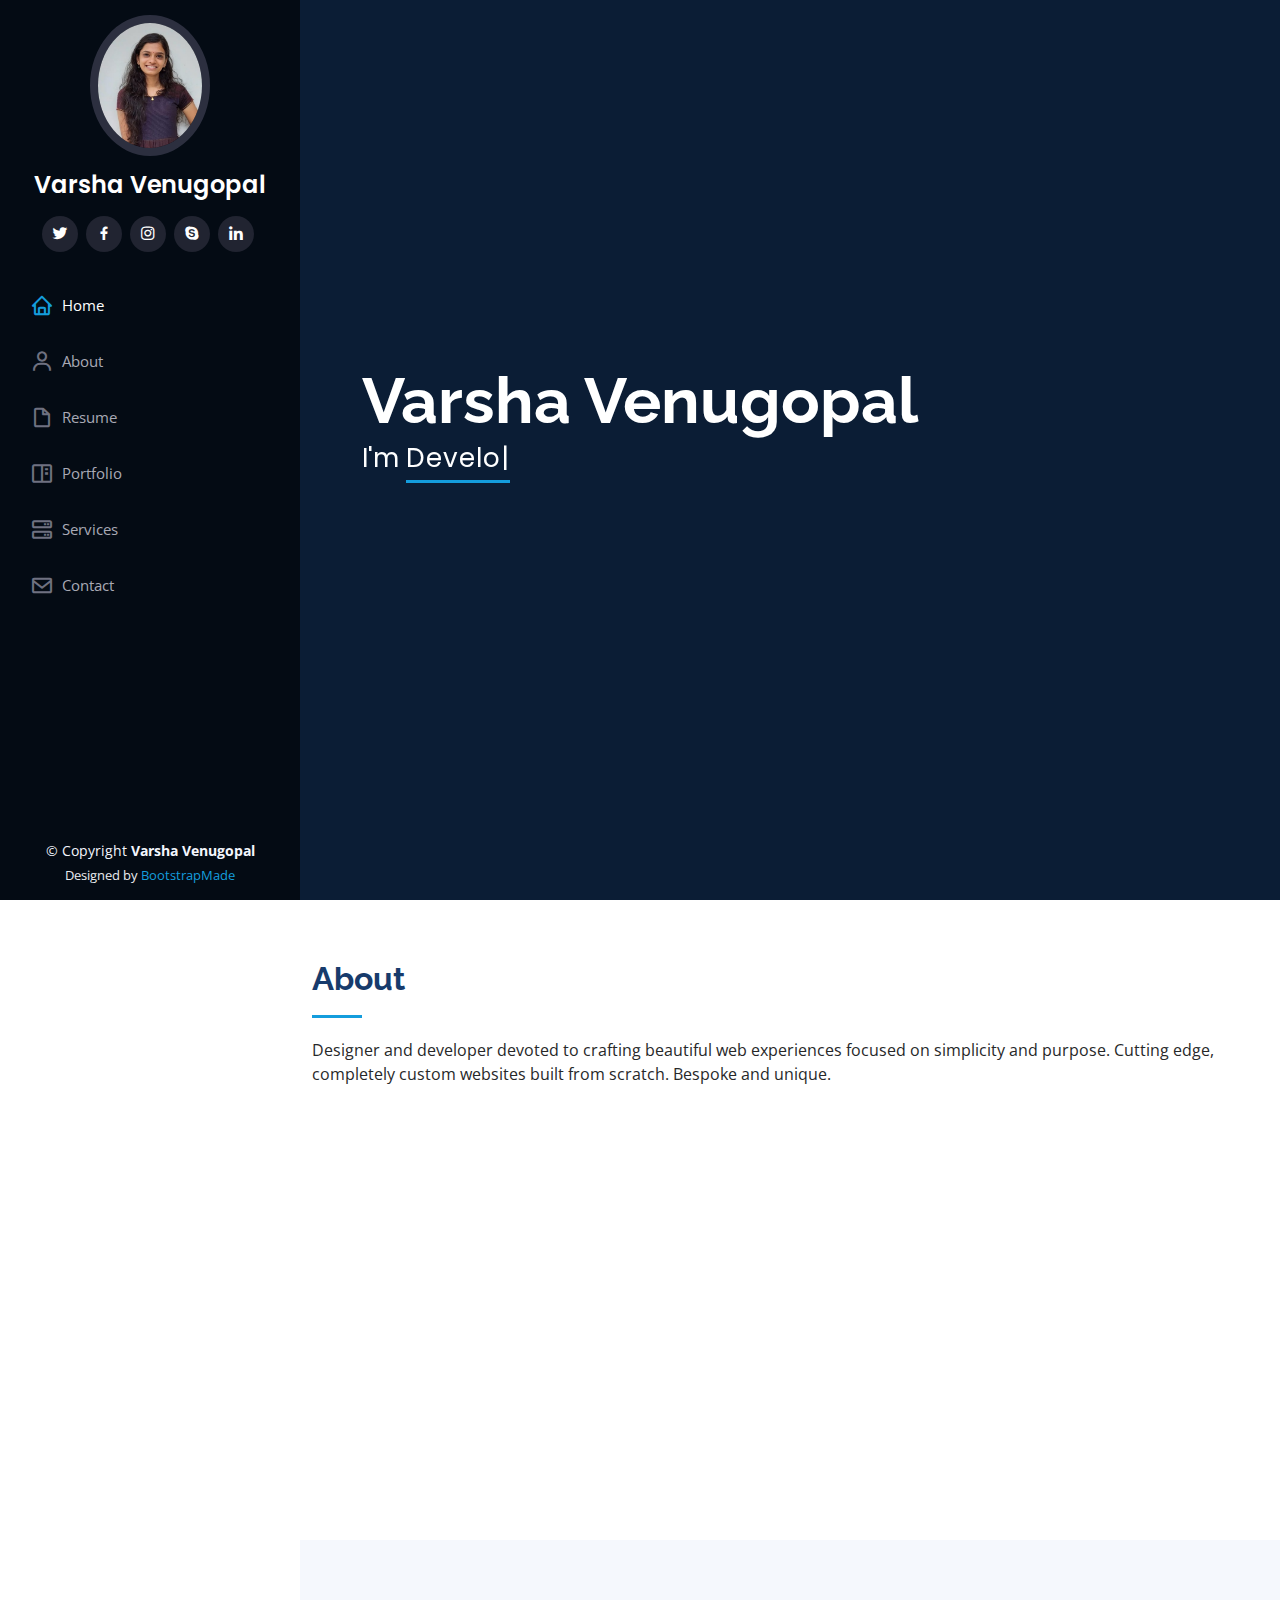
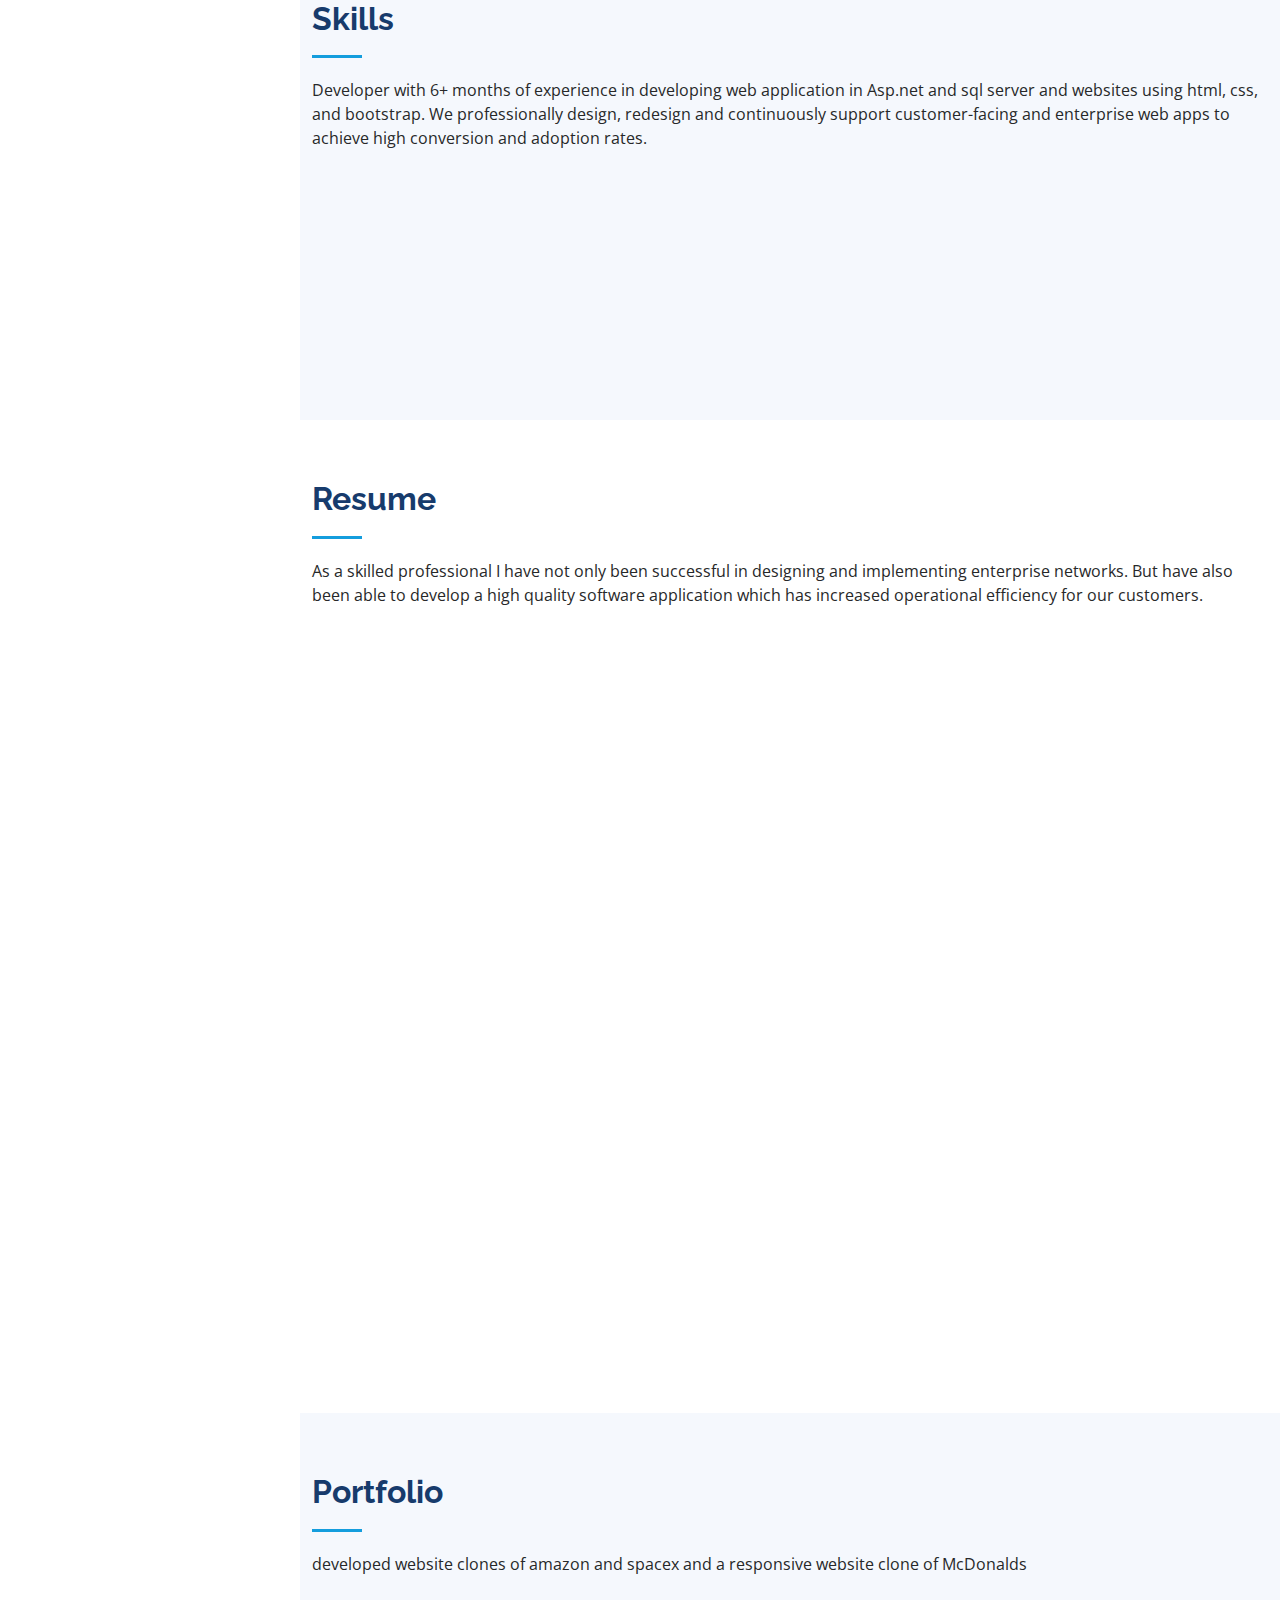
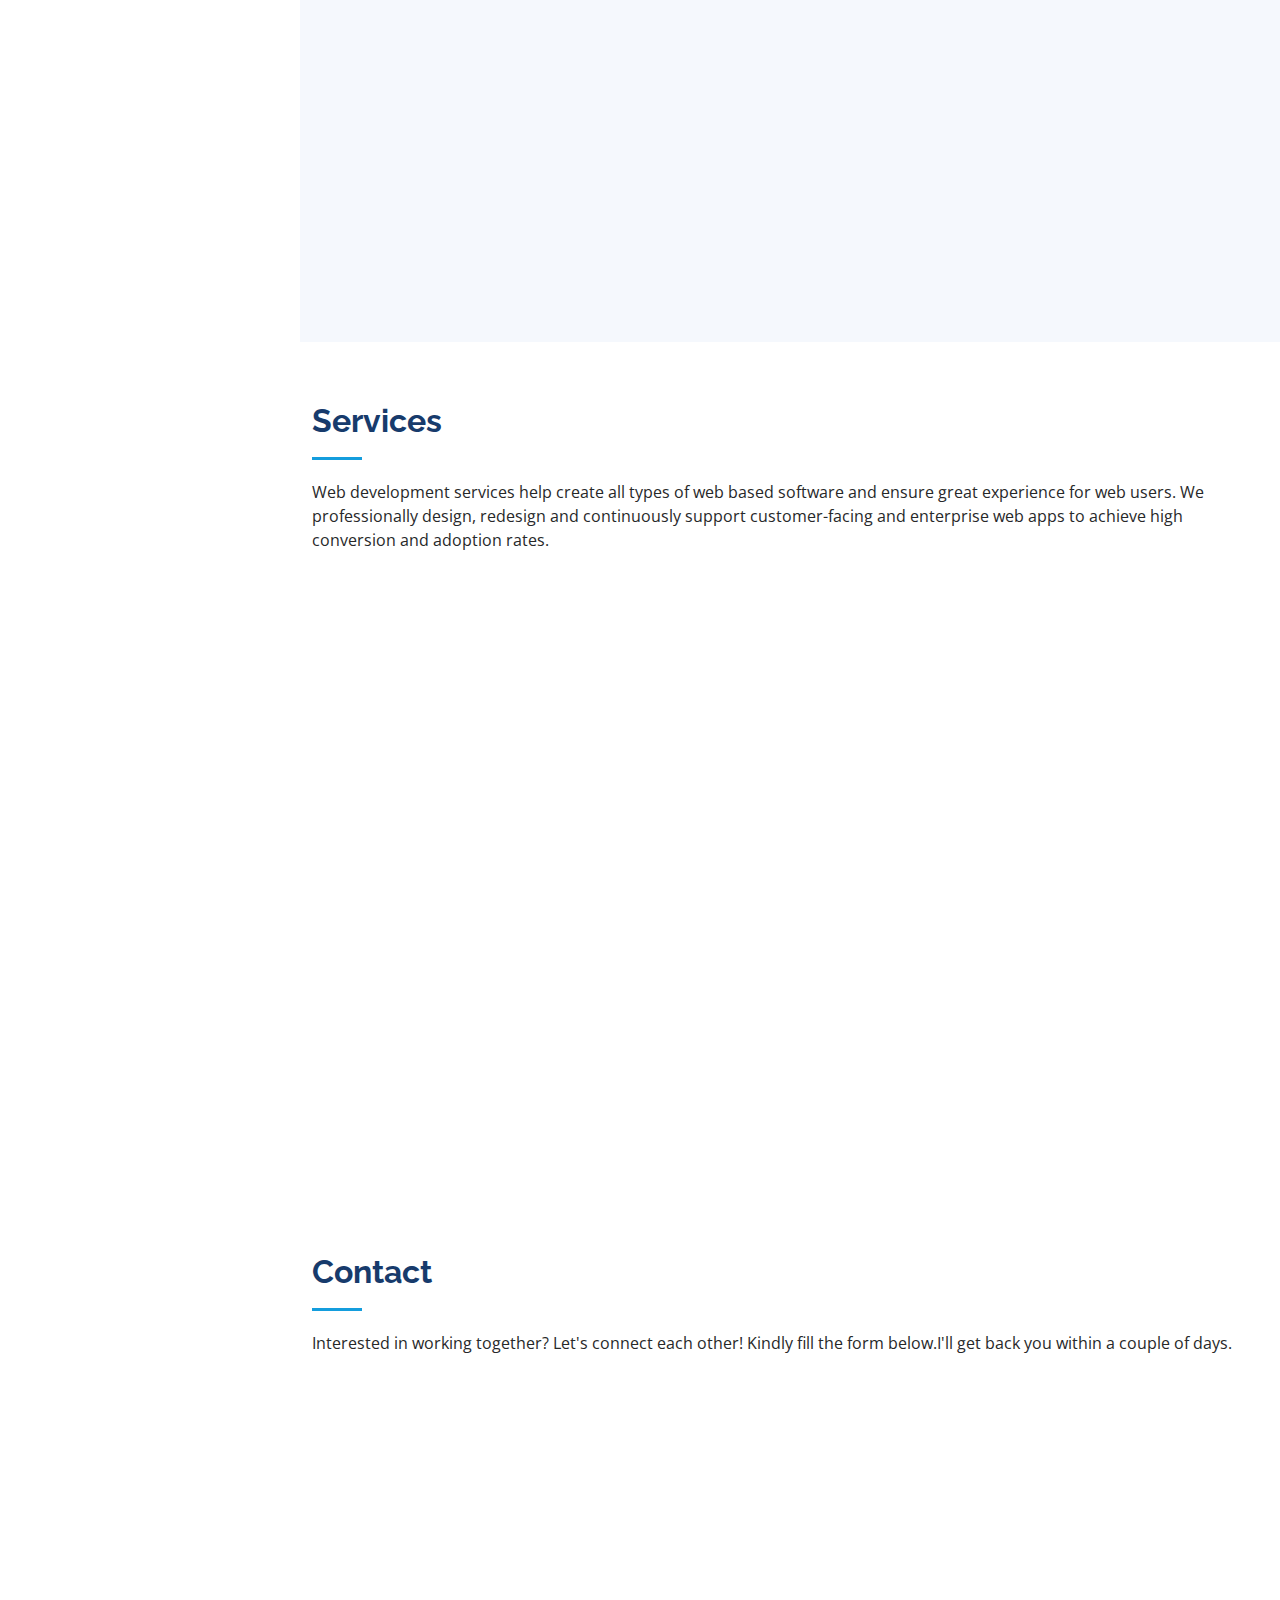
<file: index.html>
<!DOCTYPE html>
<html lang="en">

<head>
  <meta charset="utf-8">
  <meta content="width=device-width, initial-scale=1.0" name="viewport">

  <title>iPortfolio Bootstrap Template - Index</title>
  <meta content="" name="description">
  <meta content="" name="keywords">

  <!-- Favicons -->
  <link href="assets/img/favicon.png" rel="icon">
  <link href="assets/img/apple-touch-icon.png" rel="apple-touch-icon">

  <!-- Google Fonts -->
  <link
    href="https://fonts.googleapis.com/css?family=Open+Sans:300,300i,400,400i,600,600i,700,700i|Raleway:300,300i,400,400i,500,500i,600,600i,700,700i|Poppins:300,300i,400,400i,500,500i,600,600i,700,700i"
    rel="stylesheet">

  <!-- Vendor CSS Files -->
  <link href="assets/vendor/aos/aos.css" rel="stylesheet">
  <link href="assets/vendor/bootstrap/css/bootstrap.min.css" rel="stylesheet">
  <link href="assets/vendor/bootstrap-icons/bootstrap-icons.css" rel="stylesheet">
  <link href="assets/vendor/boxicons/css/boxicons.min.css" rel="stylesheet">
  <link href="assets/vendor/glightbox/css/glightbox.min.css" rel="stylesheet">
  <link href="assets/vendor/swiper/swiper-bundle.min.css" rel="stylesheet">

  <!-- Template Main CSS File -->
  <link href="assets/css/style.css" rel="stylesheet">

  <!-- =======================================================
  * Template Name: iPortfolio - v3.10.0
  * Template URL: https://bootstrapmade.com/iportfolio-bootstrap-portfolio-websites-template/
  * Author: BootstrapMade.com
  * License: https://bootstrapmade.com/license/
  ======================================================== -->
</head>

<body>

  <!-- ======= Mobile nav toggle button ======= -->
  <i class="bi bi-list mobile-nav-toggle d-xl-none"></i>

  <!-- ======= Header ======= -->
  <header id="header">
    <div class="d-flex flex-column">

      <div class="profile">
        <img src="assets/img/varshaaa.jpg" alt="" class="img-fluid rounded-circle">
        <h1 class="text-light"><a href="index.html">Varsha Venugopal</a></h1>
        <div class="social-links mt-3 text-center">
          <a href="#" class="twitter"><i class="bx bxl-twitter"></i></a>
          <a href="#" class="facebook"><i class="bx bxl-facebook"></i></a>
          <a href="#" class="instagram"><i class="bx bxl-instagram"></i></a>
          <a href="#" class="google-plus"><i class="bx bxl-skype"></i></a>
          <a href="#" class="linkedin"><i class="bx bxl-linkedin"></i></a>
        </div>
      </div>

      <nav id="navbar" class="nav-menu navbar">
        <ul>
          <li><a href="#hero" class="nav-link scrollto active"><i class="bx bx-home"></i> <span>Home</span></a></li>
          <li><a href="#about" class="nav-link scrollto"><i class="bx bx-user"></i> <span>About</span></a></li>
          <li><a href="#resume" class="nav-link scrollto"><i class="bx bx-file-blank"></i> <span>Resume</span></a></li>
          <li><a href="#portfolio" class="nav-link scrollto"><i class="bx bx-book-content"></i>
              <span>Portfolio</span></a></li>
          <li><a href="#services" class="nav-link scrollto"><i class="bx bx-server"></i> <span>Services</span></a></li>
          <li><a href="#contact" class="nav-link scrollto"><i class="bx bx-envelope"></i> <span>Contact</span></a></li>
        </ul>
      </nav><!-- .nav-menu -->
    </div>
  </header><!-- End Header -->

  <!-- ======= Hero Section ======= -->
  <section id="hero" class="d-flex flex-column justify-content-center align-items-center">
    <div class="hero-container" data-aos="fade-in">
      <h1>Varsha Venugopal</h1>
      <p>I'm <span class="typed" data-typed-items="Developer"></span></p>
    </div>
  </section><!-- End Hero -->

  <main id="main">

    <!-- ======= About Section ======= -->
    <section id="about" class="about">
      <div class="container">

        <div class="section-title">
          <h2>About</h2>
          <p> Designer and developer devoted to crafting beautiful web experiences focused on simplicity and purpose.
            Cutting edge, completely custom websites built from scratch. Bespoke and unique.</p>
        </div>

        <div class="row">
          <div class="col-lg-4" data-aos="fade-right">
            <img src="assets/img/varshaaa.jpg" class="img-fluid" alt="">
          </div>
          <div class="col-lg-8 pt-4 pt-lg-0 content" data-aos="fade-left">
            <h3>Web Developer.</h3>
            <p class="fst-italic">
              I am passionate about solving business problems through human-centered design and I am good at building
              unique custom websites. Curious by nature and business-minded.
            </p>
            <div class="row">
              <div class="col-lg-6">
                <ul>
                  <li><i class="bi bi-chevron-right"></i> <strong>Birthday:</strong> <span>20 July 2000</span></li>
                  <!-- <li><i class="bi bi-chevron-right"></i> <strong>Website:</strong> <span>www.example.com</span></li> -->
                  <li><i class="bi bi-chevron-right"></i> <strong>Phone:</strong> <span>9605542917</span></li>
                  <li><i class="bi bi-chevron-right"></i> <strong>City:</strong> <span>Mannarkkad, Kerala</span></li>
                </ul>
              </div>
              <div class="col-lg-6">
                <ul>
                  <li><i class="bi bi-chevron-right"></i> <strong>Age:</strong> <span>22</span></li>
                  <li><i class="bi bi-chevron-right"></i> <strong>Degree:</strong> <span>MSc Computer Science</span>
                  </li>
                  <li><i class="bi bi-chevron-right"></i> <strong>Email:</strong>
                    <span>varshavenugopal642@gmail.com</span></li>

                </ul>
              </div>
            </div>
            <p>
              I am an extremely curious and self-motivated individual with a huge passion for web development in general. As an
              autodidact, I take a very positive and ego-free approach to all aspects of my life, and I carry a strong
              work ethic with me wherever I go.
            </p>
          </div>
        </div>

      </div>
    </section><!-- End About Section -->

    <!-- ======= Facts Section ======= -->
    <!-- <section id="facts" class="facts">
      <div class="container">

        <div class="section-title">
          <h2>Facts</h2>
          <p>Magnam dolores commodi suscipit. Necessitatibus eius consequatur ex aliquid fuga eum quidem. Sit sint
            consectetur velit. Quisquam quos quisquam cupiditate. Et nemo qui impedit suscipit alias ea. Quia fugiat sit
            in iste officiis commodi quidem hic quas.</p>
        </div>

        <div class="row no-gutters">

          <div class="col-lg-3 col-md-6 d-md-flex align-items-md-stretch" data-aos="fade-up">
            <div class="count-box">
              <i class="bi bi-emoji-smile"></i>
              <span data-purecounter-start="0" data-purecounter-end="232" data-purecounter-duration="1"
                class="purecounter"></span>
              <p><strong>Happy Clients</strong> consequuntur quae</p>
            </div>
          </div>

          <div class="col-lg-3 col-md-6 d-md-flex align-items-md-stretch" data-aos="fade-up" data-aos-delay="100">
            <div class="count-box">
              <i class="bi bi-journal-richtext"></i>
              <span data-purecounter-start="0" data-purecounter-end="521" data-purecounter-duration="1"
                class="purecounter"></span>
              <p><strong>Projects</strong> adipisci atque cum quia aut</p>
            </div>
          </div>

          <div class="col-lg-3 col-md-6 d-md-flex align-items-md-stretch" data-aos="fade-up" data-aos-delay="200">
            <div class="count-box">
              <i class="bi bi-headset"></i>
              <span data-purecounter-start="0" data-purecounter-end="1453" data-purecounter-duration="1"
                class="purecounter"></span>
              <p><strong>Hours Of Support</strong> aut commodi quaerat</p>
            </div>
          </div>

          <div class="col-lg-3 col-md-6 d-md-flex align-items-md-stretch" data-aos="fade-up" data-aos-delay="300">
            <div class="count-box">
              <i class="bi bi-people"></i>
              <span data-purecounter-start="0" data-purecounter-end="32" data-purecounter-duration="1"
                class="purecounter"></span>
              <p><strong>Hard Workers</strong> rerum asperiores dolor</p>
            </div>
          </div>

        </div>

      </div> -->
    <!-- </section> -->
    <!-- End Facts Section -->

    <!-- ======= Skills Section ======= -->
    <section id="skills" class="skills section-bg">
      <div class="container">

        <div class="section-title">
          <h2>Skills</h2>
          <p>Developer with 6+ months of experience in developing web application in Asp.net and sql server and websites using html, css, and bootstrap. We professionally design, redesign and continuously support customer-facing and enterprise web apps
            to achieve high conversion and adoption rates. </p>
        </div>

        <div class="row skills-content">

          <div class="col-lg-6" data-aos="fade-up">

            <div class="progress">
              <span class="skill">HTML <i class="val">96%</i></span>
              <div class="progress-bar-wrap">
                <div class="progress-bar" role="progressbar" aria-valuenow="96" aria-valuemin="0" aria-valuemax="100">
                </div>
              </div>
            </div>

            <div class="progress">
              <span class="skill">CSS <i class="val">90%</i></span>
              <div class="progress-bar-wrap">
                <div class="progress-bar" role="progressbar" aria-valuenow="90" aria-valuemin="0" aria-valuemax="100">
                </div>
              </div>
            </div>

            <div class="progress">
              <span class="skill">JavaScript <i class="val">75%</i></span>
              <div class="progress-bar-wrap">
                <div class="progress-bar" role="progressbar" aria-valuenow="75" aria-valuemin="0" aria-valuemax="100">
                </div>
              </div>
            </div>

          </div>

          <div class="col-lg-6" data-aos="fade-up" data-aos-delay="100">

            <div class="progress">
              <span class="skill">c<i class="val">95%</i></span>
              <div class="progress-bar-wrap">
                <div class="progress-bar" role="progressbar" aria-valuenow="95" aria-valuemin="0" aria-valuemax="100">
                </div>
              </div>
            </div>

            <div class="progress">
              <span class="skill">Asp.net<i class="val">80%</i></span>
              <div class="progress-bar-wrap">
                <div class="progress-bar" role="progressbar" aria-valuenow="80" aria-valuemin="0" aria-valuemax="100">
                </div>
              </div>
            </div>

            <div class="progress">
              <span class="skill">java<i class="val">80%</i></span>
              <div class="progress-bar-wrap">
                <div class="progress-bar" role="progressbar" aria-valuenow="80" aria-valuemin="0" aria-valuemax="100">
                </div>
              </div>
            </div>

          </div>

        </div>

      </div>
    </section><!-- End Skills Section -->

    <!-- ======= Resume Section ======= -->
    <section id="resume" class="resume">
      <div class="container">

        <div class="section-title">
          <h2>Resume</h2>
          <p>As a skilled professional I have not only been successful in designing and implementing enterprise
            networks. But have also been able to develop a high quality software application which has increased
            operational efficiency for our customers.</p>

        </div>

        <div class="row">
          <div class="col-lg-6" data-aos="fade-up">
            <h3 class="resume-title">Sumary</h3>
            <div class="resume-item pb-0">
              <h4>Varsha Venugopal</h4>
              <p><em>Innovative and deadline-driven Web developer with 6+ months of experience designing and developing
                  web application, polished deliverable.</em></p>
              <ul>
                <li>Mannarkkad, Kerala</li>
                <li>9605542917</li>
                <li>varshavenugopal642@gmail.com</li>
              </ul>
            </div>

            <h3 class="resume-title">Education</h3>
            <div class="resume-item">
              <h4>Master of Science &amp; Computer Science</h4>
              <h5>2020-2022</h5>
              <p><em>Calicut University Campus, Thenhipalam</em></p>
              <p>Completed masters in computer science from University of Calicut with an aggregation of 79%.</p>
            </div>
            <div class="resume-item">
              <h4>Bachelor of Computer Application</h4>
              <h5>2017-2020</h5>
              <p><em>MES Kalladi college Mannarkkad</em></p>
              <p>Completed Bechelors in computer applications from University of Calicut with an aggregation of 75%.</p>
            </div>
          </div>
          <div class="col-lg-6" data-aos="fade-up" data-aos-delay="100">
            <h3 class="resume-title">Professional Experience</h3>
            <div class="resume-item">
              <h4>Web developer</h4>
              <h5>February-August</h5>
              <p><em>National Informatics Center, Kochi</em></p>
              <ul>
                <li>Intern in developing web Application</li>
                <li>Lead of the 4 members team </li>
                <li>Work with the backend of the web application</li>
                <!-- <li>Oversee the efficient use of production project budgets ranging from $2,000 - $25,000</li> -->
              </ul>
            </div>
            <div class="resume-item">
              <h4>App developer</h4>
              <h5>2020-2021</h5>
              <p><em>Riss Technologies, Kozhikkode</em></p>
              <ul>
                <li>Developed mobile application for safe Driving</li>
                <li>Managed the project or tasks at a given time while under pressure</li>
                <li>Recommended and consulted with clients</li>
                <!-- <li>Created 4+ design presentations and propos</li> -->
              </ul>
            </div>
          </div>
        </div>

      </div>
    </section><!-- End Resume Section -->

    <!-- ======= Portfolio Section ======= -->
    <section id="portfolio" class="portfolio section-bg">
      <div class="container">

        <div class="section-title">
          <h2>Portfolio</h2>
          <p>developed website clones of amazon and spacex and a responsive website clone of McDonalds</p>
        </div>

        <div class="row" data-aos="fade-up">
          <div class="col-lg-12 d-flex justify-content-center">
            <ul id="portfolio-flters">
              <li data-filter="*" class="filter-active">frontend</li>
              <!-- <li data-filter=".filter-app">Responsive</li> -->
              <!-- <li data-filter=".filter-card">Card</li>
              <li data-filter=".filter-web">Web</li> -->
            </ul>
          </div>
        </div>

        <div class="row portfolio-container" data-aos="fade-up" data-aos-delay="100">

          <div class="col-lg-4 col-md-6 portfolio-item filter-app">
            <div class="portfolio-wrap">
              <img src="assets/img/amzn1.png" class="img-fluid" alt="">
              <div class="portfolio-links">
                <a href="assets/img/amzn2.png" data-gallery="portfolioGallery" class="portfolio-lightbox"
                  title="App 1"><i class="bx bx-plus"></i></a>
                <a href="portfolio-details.html" title="More Details"><i class="bx bx-link"></i></a>
              </div>
            </div>
          </div>

          <div class="col-lg-4 col-md-6 portfolio-item filter-web">
            <div class="portfolio-wrap">
              <img src="assets/img/spx1.png" class="img-fluid" alt="">
              <div class="portfolio-links">
                <a href="assets/img/spx1.png" data-gallery="portfolioGallery" class="portfolio-lightbox"
                  title="Web 3"><i class="bx bx-plus"></i></a>
                <a href="portfolio2.html" title="More Details"><i class="bx bx-link"></i></a>
              </div>
            </div>
          </div>

          <div class="col-lg-4 col-md-6 portfolio-item filter-web">
            <div class="portfolio-wrap">
              <img src="assets/img/mc1.png" class="img-fluid" alt="">
              <div class="portfolio-links">
                <a href="assets/img/spx1.png" data-gallery="portfolioGallery" class="portfolio-lightbox"
                  title="Web 3"><i class="bx bx-plus"></i></a>
                <a href="portfolio3.html" title="More Details"><i class="bx bx-link"></i></a>
              </div>
            </div>
          </div>

          <!-- <div class="col-lg-4 col-md-6 portfolio-item filter-app">
            <div class="portfolio-wrap">
              <img src="assets/img/portfolio/portfolio-3.jpg" class="img-fluid" alt="">
              <div class="portfolio-links">
                <a href="assets/img/portfolio/portfolio-3.jpg" data-gallery="portfolioGallery" class="portfolio-lightbox" title="App 2"><i class="bx bx-plus"></i></a>
                <a href="portfolio3.html" title="More Details"><i class="bx bx-link"></i></a>
              </div>
            </div>
          </div>  -->

          <!-- <div class="col-lg-4 col-md-6 portfolio-item filter-card">
            <div class="portfolio-wrap">
              <img src="assets/img/portfolio/portfolio-4.jpg" class="img-fluid" alt="">
              <div class="portfolio-links">
                <a href="assets/img/portfolio/portfolio-4.jpg" data-gallery="portfolioGallery" class="portfolio-lightbox" title="Card 2"><i class="bx bx-plus"></i></a>
                <a href="portfolio-details.html" title="More Details"><i class="bx bx-link"></i></a>
              </div>
            </div>
          </div> -->

          <!-- <div class="col-lg-4 col-md-6 portfolio-item filter-web">
            <div class="portfolio-wrap">
              <img src="assets/img/portfolio/portfolio-5.jpg" class="img-fluid" alt="">
              <div class="portfolio-links">
                <a href="assets/img/portfolio/portfolio-5.jpg" data-gallery="portfolioGallery" class="portfolio-lightbox" title="Web 2"><i class="bx bx-plus"></i></a>
                <a href="portfolio-details.html" title="More Details"><i class="bx bx-link"></i></a>
              </div>
            </div>
          </div> -->

          <!-- <div class="col-lg-4 col-md-6 portfolio-item filter-app">
            <div class="portfolio-wrap">
              <img src="assets/img/portfolio/portfolio-6.jpg" class="img-fluid" alt="">
              <div class="portfolio-links">
                <a href="assets/img/portfolio/portfolio-6.jpg" data-gallery="portfolioGallery" class="portfolio-lightbox" title="App 3"><i class="bx bx-plus"></i></a>
                <a href="portfolio-details.html" title="More Details"><i class="bx bx-link"></i></a>
              </div>
            </div>
          </div> -->

          <!-- <div class="col-lg-4 col-md-6 portfolio-item filter-card">
            <div class="portfolio-wrap">
              <img src="assets/img/portfolio/portfolio-7.jpg" class="img-fluid" alt="">
              <div class="portfolio-links">
                <a href="assets/img/portfolio/portfolio-7.jpg" data-gallery="portfolioGallery" class="portfolio-lightbox" title="Card 1"><i class="bx bx-plus"></i></a>
                <a href="portfolio-details.html" title="More Details"><i class="bx bx-link"></i></a>
              </div>
            </div>
          </div> -->

          <!-- <div class="col-lg-4 col-md-6 portfolio-item filter-card">
            <div class="portfolio-wrap">
              <img src="assets/img/portfolio/portfolio-8.jpg" class="img-fluid" alt="">
              <div class="portfolio-links">
                <a href="assets/img/portfolio/portfolio-8.jpg" data-gallery="portfolioGallery" class="portfolio-lightbox" title="Card 3"><i class="bx bx-plus"></i></a>
                <a href="portfolio-details.html" title="More Details"><i class="bx bx-link"></i></a>
              </div>
            </div>
          </div> -->

          <!-- <div class="col-lg-4 col-md-6 portfolio-item filter-web">
            <div class="portfolio-wrap">
              <img src="assets/img/portfolio/portfolio-9.jpg" class="img-fluid" alt="">
              <div class="portfolio-links">
                <a href="assets/img/portfolio/portfolio-9.jpg" data-gallery="portfolioGallery" class="portfolio-lightbox" title="Web 3"><i class="bx bx-plus"></i></a>
                <a href="portfolio-details.html" title="More Details"><i class="bx bx-link"></i></a>
              </div>
            </div>
          </div> -->

        </div>

      </div>
    </section><!-- End Portfolio Section -->

    <!-- ======= Services Section ======= -->
    <section id="services" class="services">
      <div class="container">

        <div class="section-title">
          <h2>Services</h2>
          <p>Web development services help create all types of web based software and ensure great experience for web
            users. We professionally design, redesign and continuously support customer-facing and enterprise web apps
            to achieve high conversion and adoption rates.
          </p>
        </div>

        <div class="row">
          <div class="col-lg-4 col-md-6 icon-box" data-aos="fade-up">
            <div class="icon"><i class="bi bi-briefcase"></i></div>
            <h4 class="title"><a href="">websites</a></h4>
            <p class="description"> businesses, governmental and non-profit organizations use the websites we’ve created for corporate presentation and brand building. We make sure our websites have an easy-to-use page editor for dynamic content management.</p>
          </div>
          <div class="col-lg-4 col-md-6 icon-box" data-aos="fade-up" data-aos-delay="100">
            <div class="icon"><i class="bi bi-card-checklist"></i></div>
            <h4 class="title"><a href="">E commerce</a></h4>
            <p class="description">We create ecommerce solutions for B2C, B2B and marketplace business models. We can smoothly integrate an ecommerce component into your operating web app or launch a new ecommerce presence.</p>
          </div>
          <div class="col-lg-4 col-md-6 icon-box" data-aos="fade-up" data-aos-delay="200">
            <div class="icon"><i class="bi bi-bar-chart"></i></div>
            <h4 class="title"><a href="">Web apps</a></h4>
            <p class="description">We build web apps for efficient management of different business activities. We apply smart automation to streamline workflows and integrate corporate systems together for coherent operation.</p>
          </div>
          <div class="col-lg-4 col-md-6 icon-box" data-aos="fade-up" data-aos-delay="300">
            <div class="icon"><i class="bi bi-binoculars"></i></div>
            <h4 class="title"><a href="">Front-end design and development</a></h4>
            <p class="description">Our web designers closely analyze the user audience to understand their needs and reflect these findings in UI design. Having agreed on the look and feel of a web app with project stakeholders, we bring it to life with front-end coding.</p>
          </div>
          <div class="col-lg-4 col-md-6 icon-box" data-aos="fade-up" data-aos-delay="400">
            <div class="icon"><i class="bi bi-brightness-high"></i></div>
            <h4 class="title"><a href="">Back-end development</a></h4>
            <p class="description">Our developers accurately implement the business logic of your web app on the back end. We rely on proven frameworks to ensure fast and quality coding.</p>
          </div>
          <div class="col-lg-4 col-md-6 icon-box" data-aos="fade-up" data-aos-delay="500">
            <div class="icon"><i class="bi bi-calendar4-week"></i></div>
            <h4 class="title"><a href="">Integration</a></h4>
            <p class="description">We set up APIs to integrate your web app with corporate or third-party systems and services. App integration ensures immediate data synchronization across systems.</p>
          </div>
        </div>

      </div>
    </section><!-- End Services Section -->

    <!-- ======= Testimonials Section ======= -->
    <!-- <section id="testimonials" class="testimonials section-bg">
      <div class="container">

        <div class="section-title">
          <h2>Testimonials</h2>
          <p>Magnam dolores commodi suscipit. Necessitatibus eius consequatur ex aliquid fuga eum quidem. Sit sint
            consectetur velit. Quisquam quos quisquam cupiditate. Et nemo qui impedit suscipit alias ea. Quia fugiat sit
            in iste officiis commodi quidem hic quas.</p>
        </div>

        <div class="testimonials-slider swiper" data-aos="fade-up" data-aos-delay="100">
          <div class="swiper-wrapper">

            <div class="swiper-slide">
              <div class="testimonial-item" data-aos="fade-up">
                <p>
                  <i class="bx bxs-quote-alt-left quote-icon-left"></i>
                  Proin iaculis purus consequat sem cure digni ssim donec porttitora entum suscipit rhoncus. Accusantium
                  quam, ultricies eget id, aliquam eget nibh et. Maecen aliquam, risus at semper.
                  <i class="bx bxs-quote-alt-right quote-icon-right"></i>
                </p>
                <img src="assets/img/testimonials/testimonials-1.jpg" class="testimonial-img" alt="">
                <h3>Saul Goodman</h3>
                <h4>Ceo &amp; Founder</h4>
              </div>
            </div> -->
            <!-- End testimonial item -->

            <!-- <div class="swiper-slide">
              <div class="testimonial-item" data-aos="fade-up" data-aos-delay="100">
                <p>
                  <i class="bx bxs-quote-alt-left quote-icon-left"></i>
                  Export tempor illum tamen malis malis eram quae irure esse labore quem cillum quid cillum eram malis
                  quorum velit fore eram velit sunt aliqua noster fugiat irure amet legam anim culpa.
                  <i class="bx bxs-quote-alt-right quote-icon-right"></i>
                </p>
                <img src="assets/img/testimonials/testimonials-2.jpg" class="testimonial-img" alt="">
                <h3>Sara Wilsson</h3>
                <h4>Designer</h4>
              </div>
            </div> -->
            <!-- End testimonial item -->

            <!-- <div class="swiper-slide">
              <div class="testimonial-item" data-aos="fade-up" data-aos-delay="200">
                <p>
                  <i class="bx bxs-quote-alt-left quote-icon-left"></i>
                  Enim nisi quem export duis labore cillum quae magna enim sint quorum nulla quem veniam duis minim
                  tempor labore quem eram duis noster aute amet eram fore quis sint minim.
                  <i class="bx bxs-quote-alt-right quote-icon-right"></i>
                </p>
                <img src="assets/img/testimonials/testimonials-3.jpg" class="testimonial-img" alt="">
                <h3>Jena Karlis</h3>
                <h4>Store Owner</h4>
              </div>
            </div> -->
            <!-- End testimonial item -->

            <!-- <div class="swiper-slide">
              <div class="testimonial-item" data-aos="fade-up" data-aos-delay="300">
                <p>
                  <i class="bx bxs-quote-alt-left quote-icon-left"></i>
                  Fugiat enim eram quae cillum dolore dolor amet nulla culpa multos export minim fugiat minim velit
                  minim dolor enim duis veniam ipsum anim magna sunt elit fore quem dolore labore illum veniam.
                  <i class="bx bxs-quote-alt-right quote-icon-right"></i>
                </p>
                <img src="assets/img/testimonials/testimonials-4.jpg" class="testimonial-img" alt="">
                <h3>Matt Brandon</h3>
                <h4>Freelancer</h4>
              </div> -->
            <!-- </div> -->
            <!-- End testimonial item -->

            <!-- <div class="swiper-slide">
              <div class="testimonial-item" data-aos="fade-up" data-aos-delay="400">
                <p>
                  <i class="bx bxs-quote-alt-left quote-icon-left"></i>
                  Quis quorum aliqua sint quem legam fore sunt eram irure aliqua veniam tempor noster veniam enim culpa
                  labore duis sunt culpa nulla illum cillum fugiat legam esse veniam culpa fore nisi cillum quid.
                  <i class="bx bxs-quote-alt-right quote-icon-right"></i>
                </p>
                <img src="assets/img/testimonials/testimonials-5.jpg" class="testimonial-img" alt="">
                <h3>John Larson</h3>
                <h4>Entrepreneur</h4>
              </div>
            </div> -->
            <!-- End testimonial item -->

          <!-- </div>
          <div class="swiper-pagination"></div>
        </div>

      </div>
    </section> -->
    <!-- End Testimonials Section -->

    <!-- ======= Contact Section ======= -->
    <section id="contact" class="contact">
      <div class="container">

        <div class="section-title">
          <h2>Contact</h2>
          <p>Interested in working together? Let's connect each other! Kindly fill the form below.I'll get back you within a couple of days.</p>
        </div>

        <div class="row" data-aos="fade-in">

          <div class="col-lg-5 d-flex align-items-stretch">
            <div class="info">
              <div class="address">
                <i class="bi bi-geo-alt"></i>
                <h4>Location:</h4>
                <p>Mannarkkad, Kerala</p>
              </div>

              <div class="email">
                <i class="bi bi-envelope"></i>
                <h4>Email:</h4>
                <p>varshavenugopal642@gmail.com</p>
              </div>

              <div class="phone">
                <i class="bi bi-phone"></i>
                <h4>Call:</h4>
                <p>9605542917</p>
              </div>

              <iframe
                src="https://www.google.com/maps/embed?pb=!1m14!1m8!1m3!1d12097.433213460943!2d-74.0062269!3d40.7101282!3m2!1i1024!2i768!4f13.1!3m3!1m2!1s0x0%3A0xb89d1fe6bc499443!2sDowntown+Conference+Center!5e0!3m2!1smk!2sbg!4v1539943755621"
                frameborder="0" style="border:0; width: 100%; height: 290px;" allowfullscreen></iframe>
            </div>

          </div>

          <div class="col-lg-7 mt-5 mt-lg-0 d-flex align-items-stretch">
            <!-- <form action="https://formspree.io/f/xdovkaey" method="post" role="form" class="php-email-form"> -->
              <form name="myform" action="https://formspree.io/f/xdovkaey" method="post" role="form" class="js-form">
              <div class="row">
                <div class="form-group col-md-6">
                  <label for="name">Your Name</label>
                  <input type="text" name="name" class="form-control" id="name" required>
                </div>
                <div class="form-group col-md-6">
                  <label for="name">Your Email</label>
                  <input type="email" class="form-control" name="email" id="email" required>
                </div>
              </div>
              <div class="form-group">
                <label for="name">Subject</label>
                <input type="text" class="form-control" name="subject" id="subject" required>
              </div>
              <div class="form-group">
                <label for="name">Message</label>
                <textarea class="form-control" name="message" rows="10" required></textarea>
              </div>
              <div class="my-3">
                <div class="loading">Loading</div>
                <div class="error-message"></div>
                <div class="sent-message">Your message has been sent. Thank you!</div>
              </div>
              <div class="text-center"><button type="submit" onclick=" return formValidate()">Send Message</button></div>
            </form>
          </div>

        </div>

      </div>
    </section><!-- End Contact Section -->

  </main><!-- End #main -->

  <!-- ======= Footer ======= -->
  <footer id="footer">
    <div class="container">
      <div class="copyright">
        &copy; Copyright <strong><span>Varsha Venugopal</span></strong>
      </div>
      <div class="credits">
        <!-- All the links in the footer should remain intact. -->
        <!-- You can delete the links only if you purchased the pro version. -->
        <!-- Licensing information: https://bootstrapmade.com/license/ -->
        <!-- Purchase the pro version with working PHP/AJAX contact form: https://bootstrapmade.com/iportfolio-bootstrap-portfolio-websites-template/ -->
        Designed by <a href="https://bootstrapmade.com/">BootstrapMade</a>
      </div>
    </div>
  </footer><!-- End  Footer -->

  <a href="#" class="back-to-top d-flex align-items-center justify-content-center"><i
      class="bi bi-arrow-up-short"></i></a>

  <!-- Vendor JS Files -->
  <script src="assets/vendor/purecounter/purecounter_vanilla.js"></script>
  <script src="assets/vendor/aos/aos.js"></script>
  <script src="assets/vendor/bootstrap/js/bootstrap.bundle.min.js"></script>
  <script src="assets/vendor/glightbox/js/glightbox.min.js"></script>
  <script src="assets/vendor/isotope-layout/isotope.pkgd.min.js"></script>
  <script src="assets/vendor/swiper/swiper-bundle.min.js"></script>
  <script src="assets/vendor/typed.js/typed.min.js"></script>
  <script src="assets/vendor/waypoints/noframework.waypoints.js"></script>
  <script src="assets/vendor/php-email-form/validate.js"></script>

  <!-- Template Main JS File -->
  <script src="assets/js/main.js"></script>

  <script>
    function formValidate(){
      let name = document.myform.name.value;
      let email = document.myform.email.value;
      let subject = document.myform.subject.value;
      let message = document.myform.message.value;
     
      if(name.length<4){
        alert("Name must be at least 4 characters long.");
        return false;
    }

    let atposition = email.indexOf("@");  
      let dotposition = email.lastIndexOf(".");  
      if (atposition<1 || dotposition<atposition+2 || dotposition+2>=email.length){  
      alert("Please enter a valid e-mail address \n"); 
      return false; 
    }

      if(subject.length<11){
        alert("Subject must be at least 10 characters long.");
        return false;
    }

      if(message.length<11){
        alert("Message must be at least 10 characters long.");
        return false;
    }

  }
  </script>

</body>

</html>
</file>
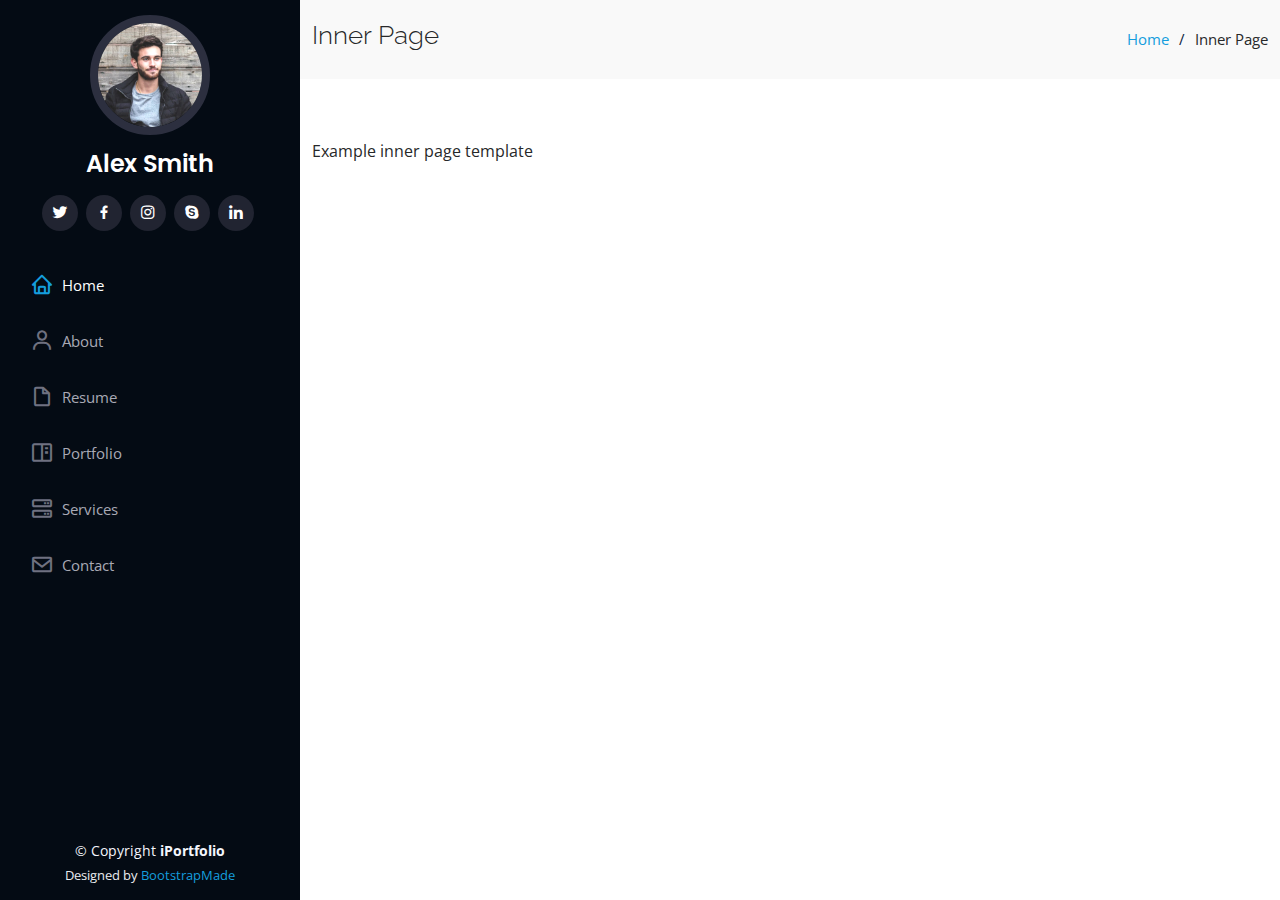
<file: inner-page.html>
<!DOCTYPE html>
<html lang="en">

<head>
  <meta charset="utf-8">
  <meta content="width=device-width, initial-scale=1.0" name="viewport">

  <title>Inner Page - iPortfolio Bootstrap Template</title>
  <meta content="" name="description">
  <meta content="" name="keywords">

  <!-- Favicons -->
  <link href="assets/img/favicon.png" rel="icon">
  <link href="assets/img/apple-touch-icon.png" rel="apple-touch-icon">

  <!-- Google Fonts -->
  <link href="https://fonts.googleapis.com/css?family=Open+Sans:300,300i,400,400i,600,600i,700,700i|Raleway:300,300i,400,400i,500,500i,600,600i,700,700i|Poppins:300,300i,400,400i,500,500i,600,600i,700,700i" rel="stylesheet">

  <!-- Vendor CSS Files -->
  <link href="assets/vendor/aos/aos.css" rel="stylesheet">
  <link href="assets/vendor/bootstrap/css/bootstrap.min.css" rel="stylesheet">
  <link href="assets/vendor/bootstrap-icons/bootstrap-icons.css" rel="stylesheet">
  <link href="assets/vendor/boxicons/css/boxicons.min.css" rel="stylesheet">
  <link href="assets/vendor/glightbox/css/glightbox.min.css" rel="stylesheet">
  <link href="assets/vendor/swiper/swiper-bundle.min.css" rel="stylesheet">

  <!-- Template Main CSS File -->
  <link href="assets/css/style.css" rel="stylesheet">

  <!-- =======================================================
  * Template Name: iPortfolio - v3.10.0
  * Template URL: https://bootstrapmade.com/iportfolio-bootstrap-portfolio-websites-template/
  * Author: BootstrapMade.com
  * License: https://bootstrapmade.com/license/
  ======================================================== -->
</head>

<body>

  <!-- ======= Mobile nav toggle button ======= -->
  <i class="bi bi-list mobile-nav-toggle d-xl-none"></i>

  <!-- ======= Header ======= -->
  <header id="header">
    <div class="d-flex flex-column">

      <div class="profile">
        <img src="assets/img/profile-img.jpg" alt="" class="img-fluid rounded-circle">
        <h1 class="text-light"><a href="index.html">Alex Smith</a></h1>
        <div class="social-links mt-3 text-center">
          <a href="#" class="twitter"><i class="bx bxl-twitter"></i></a>
          <a href="#" class="facebook"><i class="bx bxl-facebook"></i></a>
          <a href="#" class="instagram"><i class="bx bxl-instagram"></i></a>
          <a href="#" class="google-plus"><i class="bx bxl-skype"></i></a>
          <a href="#" class="linkedin"><i class="bx bxl-linkedin"></i></a>
        </div>
      </div>

      <nav id="navbar" class="nav-menu navbar">
        <ul>
          <li><a href="#hero" class="nav-link scrollto active"><i class="bx bx-home"></i> <span>Home</span></a></li>
          <li><a href="#about" class="nav-link scrollto"><i class="bx bx-user"></i> <span>About</span></a></li>
          <li><a href="#resume" class="nav-link scrollto"><i class="bx bx-file-blank"></i> <span>Resume</span></a></li>
          <li><a href="#portfolio" class="nav-link scrollto"><i class="bx bx-book-content"></i> <span>Portfolio</span></a></li>
          <li><a href="#services" class="nav-link scrollto"><i class="bx bx-server"></i> <span>Services</span></a></li>
          <li><a href="#contact" class="nav-link scrollto"><i class="bx bx-envelope"></i> <span>Contact</span></a></li>
        </ul>
      </nav><!-- .nav-menu -->
    </div>
  </header><!-- End Header -->

  <main id="main">

    <!-- ======= Breadcrumbs ======= -->
    <section class="breadcrumbs">
      <div class="container">

        <div class="d-flex justify-content-between align-items-center">
          <h2>Inner Page</h2>
          <ol>
            <li><a href="index.html">Home</a></li>
            <li>Inner Page</li>
          </ol>
        </div>

      </div>
    </section><!-- End Breadcrumbs -->

    <section class="inner-page">
      <div class="container">
        <p>
          Example inner page template
        </p>
      </div>
    </section>

  </main><!-- End #main -->

  <!-- ======= Footer ======= -->
  <footer id="footer">
    <div class="container">
      <div class="copyright">
        &copy; Copyright <strong><span>iPortfolio</span></strong>
      </div>
      <div class="credits">
        <!-- All the links in the footer should remain intact. -->
        <!-- You can delete the links only if you purchased the pro version. -->
        <!-- Licensing information: https://bootstrapmade.com/license/ -->
        <!-- Purchase the pro version with working PHP/AJAX contact form: https://bootstrapmade.com/iportfolio-bootstrap-portfolio-websites-template/ -->
        Designed by <a href="https://bootstrapmade.com/">BootstrapMade</a>
      </div>
    </div>
  </footer><!-- End  Footer -->

  <a href="#" class="back-to-top d-flex align-items-center justify-content-center"><i class="bi bi-arrow-up-short"></i></a>

  <!-- Vendor JS Files -->
  <script src="assets/vendor/purecounter/purecounter_vanilla.js"></script>
  <script src="assets/vendor/aos/aos.js"></script>
  <script src="assets/vendor/bootstrap/js/bootstrap.bundle.min.js"></script>
  <script src="assets/vendor/glightbox/js/glightbox.min.js"></script>
  <script src="assets/vendor/isotope-layout/isotope.pkgd.min.js"></script>
  <script src="assets/vendor/swiper/swiper-bundle.min.js"></script>
  <script src="assets/vendor/typed.js/typed.min.js"></script>
  <script src="assets/vendor/waypoints/noframework.waypoints.js"></script>
  <script src="assets/vendor/php-email-form/validate.js"></script>

  <!-- Template Main JS File -->
  <script src="assets/js/main.js"></script>

</body>

</html>
</file>
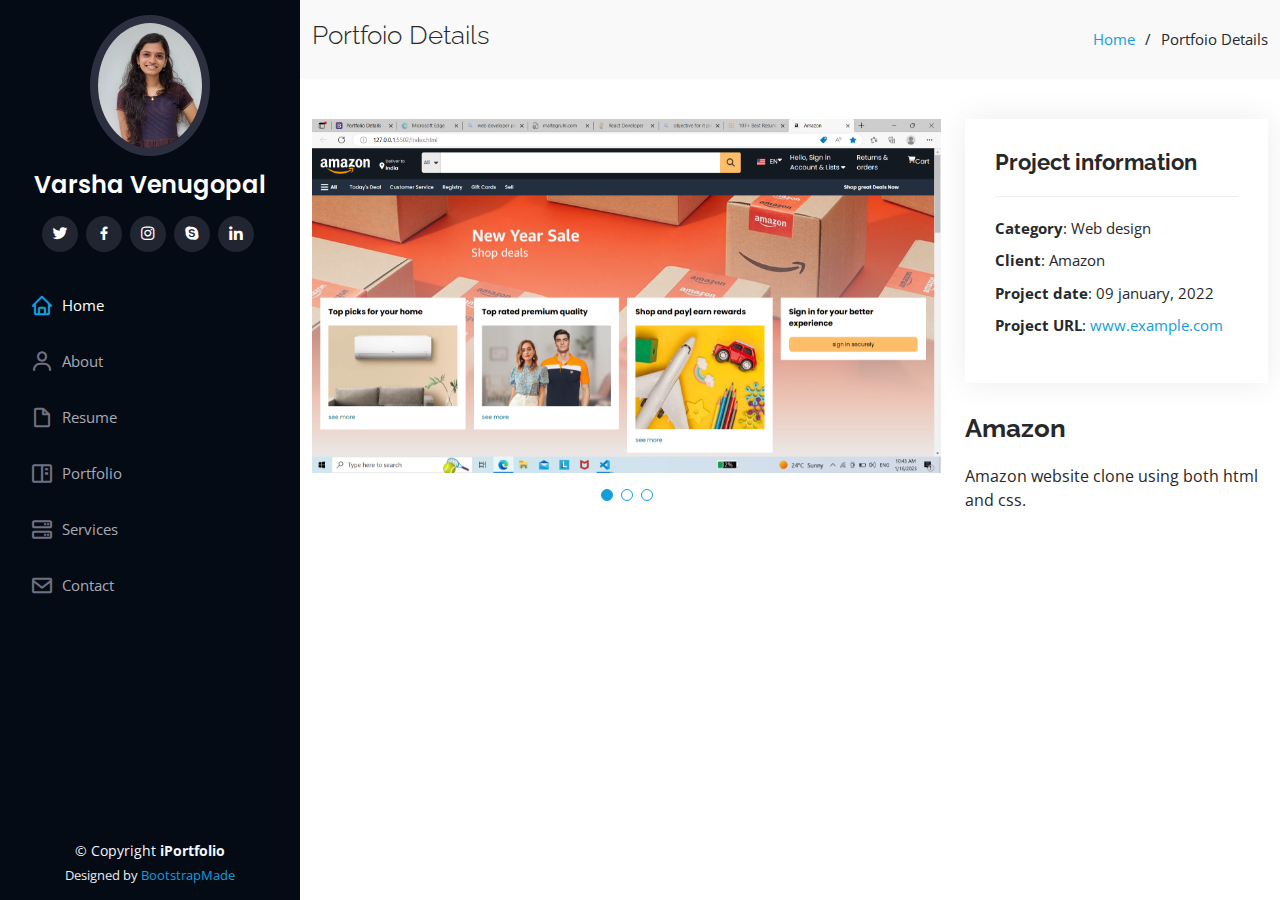
<file: portfolio-details.html>
<!DOCTYPE html>
<html lang="en">

<head>
  <meta charset="utf-8">
  <meta content="width=device-width, initial-scale=1.0" name="viewport">

  <title>Portfolio Details - iPortfolio Bootstrap Template</title>
  <meta content="" name="description">
  <meta content="" name="keywords">

  <!-- Favicons -->
  <link href="assets/img/favicon.png" rel="icon">
  <link href="assets/img/apple-touch-icon.png" rel="apple-touch-icon">

  <!-- Google Fonts -->
  <link href="https://fonts.googleapis.com/css?family=Open+Sans:300,300i,400,400i,600,600i,700,700i|Raleway:300,300i,400,400i,500,500i,600,600i,700,700i|Poppins:300,300i,400,400i,500,500i,600,600i,700,700i" rel="stylesheet">

  <!-- Vendor CSS Files -->
  <link href="assets/vendor/aos/aos.css" rel="stylesheet">
  <link href="assets/vendor/bootstrap/css/bootstrap.min.css" rel="stylesheet">
  <link href="assets/vendor/bootstrap-icons/bootstrap-icons.css" rel="stylesheet">
  <link href="assets/vendor/boxicons/css/boxicons.min.css" rel="stylesheet">
  <link href="assets/vendor/glightbox/css/glightbox.min.css" rel="stylesheet">
  <link href="assets/vendor/swiper/swiper-bundle.min.css" rel="stylesheet">

  <!-- Template Main CSS File -->
  <link href="assets/css/style.css" rel="stylesheet">

  <!-- =======================================================
  * Template Name: iPortfolio - v3.10.0
  * Template URL: https://bootstrapmade.com/iportfolio-bootstrap-portfolio-websites-template/
  * Author: BootstrapMade.com
  * License: https://bootstrapmade.com/license/
  ======================================================== -->
</head>

<body>

  <!-- ======= Mobile nav toggle button ======= -->
  <i class="bi bi-list mobile-nav-toggle d-xl-none"></i>

  <!-- ======= Header ======= -->
  <header id="header">
    <div class="d-flex flex-column">

      <div class="profile">
        <img src="assets/img/varshaaa.jpg" alt="" class="img-fluid rounded-circle">
        <h1 class="text-light"><a href="index.html">Varsha Venugopal</a></h1>
        <div class="social-links mt-3 text-center">
          <a href="#" class="twitter"><i class="bx bxl-twitter"></i></a>
          <a href="#" class="facebook"><i class="bx bxl-facebook"></i></a>
          <a href="#" class="instagram"><i class="bx bxl-instagram"></i></a>
          <a href="#" class="google-plus"><i class="bx bxl-skype"></i></a>
          <a href="#" class="linkedin"><i class="bx bxl-linkedin"></i></a>
        </div>
      </div>

      <nav id="navbar" class="nav-menu navbar">
        <ul>
          <li><a href="#hero" class="nav-link scrollto active"><i class="bx bx-home"></i> <span>Home</span></a></li>
          <li><a href="#about" class="nav-link scrollto"><i class="bx bx-user"></i> <span>About</span></a></li>
          <li><a href="#resume" class="nav-link scrollto"><i class="bx bx-file-blank"></i> <span>Resume</span></a></li>
          <li><a href="#portfolio" class="nav-link scrollto"><i class="bx bx-book-content"></i> <span>Portfolio</span></a></li>
          <li><a href="#services" class="nav-link scrollto"><i class="bx bx-server"></i> <span>Services</span></a></li>
          <li><a href="#contact" class="nav-link scrollto"><i class="bx bx-envelope"></i> <span>Contact</span></a></li>
        </ul>
      </nav><!-- .nav-menu -->
    </div>
  </header><!-- End Header -->

  <main id="main">

    <!-- ======= Breadcrumbs ======= -->
    <section id="breadcrumbs" class="breadcrumbs">
      <div class="container">

        <div class="d-flex justify-content-between align-items-center">
          <h2>Portfoio Details</h2>
          <ol>
            <li><a href="index.html">Home</a></li>
            <li>Portfoio Details</li>
          </ol>
        </div>

      </div>
    </section><!-- End Breadcrumbs -->

    <!-- ======= Portfolio Details Section ======= -->
    <section id="portfolio-details" class="portfolio-details">
      <div class="container">

        <div class="row gy-4">

          <div class="col-lg-8">
            <div class="portfolio-details-slider swiper">
              <div class="swiper-wrapper align-items-center">

                <div class="swiper-slide">
                  <img src="assets/img/amzn1.png" alt="">
                </div>

                <div class="swiper-slide">
                  <img src="assets/img/amzn2.png" alt="">
                </div>

                <div class="swiper-slide">
                  <img src="assets/img/amzn3.png" alt="">
                </div>

              </div>
              <div class="swiper-pagination"></div>
            </div>
          </div>

          <div class="col-lg-4">
            <div class="portfolio-info">
              <h3>Project information</h3>
              <ul>
                <li><strong>Category</strong>: Web design</li>
                <li><strong>Client</strong>: Amazon</li>
                <li><strong>Project date</strong>: 09 january, 2022</li>
                <li><strong>Project URL</strong>: <a href="#">www.example.com</a></li>
              </ul>
            </div>
            <div class="portfolio-description">
              <h2>Amazon</h2>
              <p>
               Amazon website clone using both html and css.
              </p>
            </div>
          </div>

        </div>

      </div>
    </section><!-- End Portfolio Details Section -->

  </main><!-- End #main -->

  <!-- ======= Footer ======= -->
  <footer id="footer">
    <div class="container">
      <div class="copyright">
        &copy; Copyright <strong><span>iPortfolio</span></strong>
      </div>
      <div class="credits">
        <!-- All the links in the footer should remain intact. -->
        <!-- You can delete the links only if you purchased the pro version. -->
        <!-- Licensing information: https://bootstrapmade.com/license/ -->
        <!-- Purchase the pro version with working PHP/AJAX contact form: https://bootstrapmade.com/iportfolio-bootstrap-portfolio-websites-template/ -->
        Designed by <a href="https://bootstrapmade.com/">BootstrapMade</a>
      </div>
    </div>
  </footer><!-- End  Footer -->

  <a href="#" class="back-to-top d-flex align-items-center justify-content-center"><i class="bi bi-arrow-up-short"></i></a>

  <!-- Vendor JS Files -->
  <script src="assets/vendor/purecounter/purecounter_vanilla.js"></script>
  <script src="assets/vendor/aos/aos.js"></script>
  <script src="assets/vendor/bootstrap/js/bootstrap.bundle.min.js"></script>
  <script src="assets/vendor/glightbox/js/glightbox.min.js"></script>
  <script src="assets/vendor/isotope-layout/isotope.pkgd.min.js"></script>
  <script src="assets/vendor/swiper/swiper-bundle.min.js"></script>
  <script src="assets/vendor/typed.js/typed.min.js"></script>
  <script src="assets/vendor/waypoints/noframework.waypoints.js"></script>
  <script src="assets/vendor/php-email-form/validate.js"></script>

  <!-- Template Main JS File -->
  <script src="assets/js/main.js"></script>

</body>

</html>
</file>
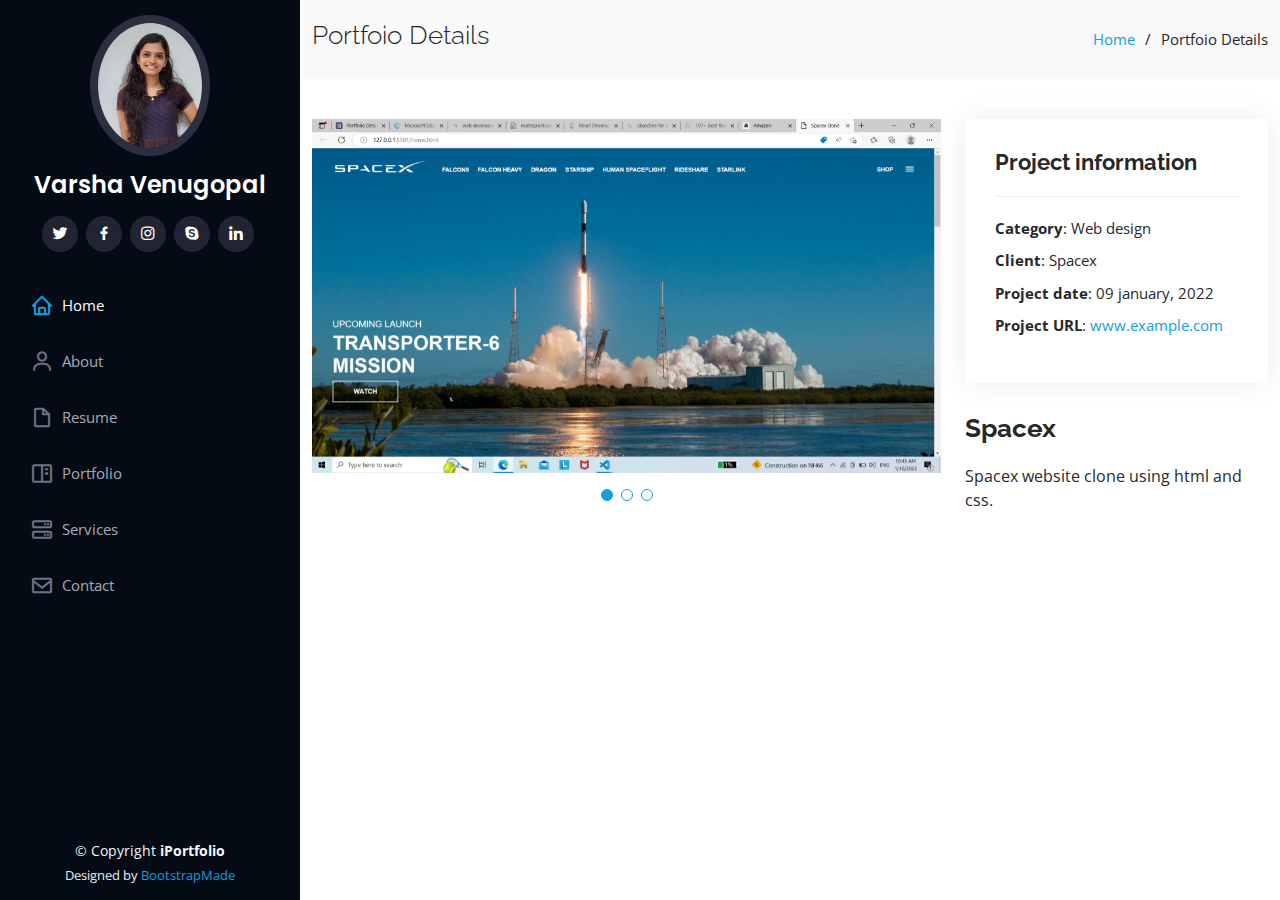
<file: portfolio2.html>
<!DOCTYPE html>
<html lang="en">

<head>
  <meta charset="utf-8">
  <meta content="width=device-width, initial-scale=1.0" name="viewport">

  <title>Portfolio Details - iPortfolio Bootstrap Template</title>
  <meta content="" name="description">
  <meta content="" name="keywords">

  <!-- Favicons -->
  <link href="assets/img/favicon.png" rel="icon">
  <link href="assets/img/apple-touch-icon.png" rel="apple-touch-icon">

  <!-- Google Fonts -->
  <link href="https://fonts.googleapis.com/css?family=Open+Sans:300,300i,400,400i,600,600i,700,700i|Raleway:300,300i,400,400i,500,500i,600,600i,700,700i|Poppins:300,300i,400,400i,500,500i,600,600i,700,700i" rel="stylesheet">

  <!-- Vendor CSS Files -->
  <link href="assets/vendor/aos/aos.css" rel="stylesheet">
  <link href="assets/vendor/bootstrap/css/bootstrap.min.css" rel="stylesheet">
  <link href="assets/vendor/bootstrap-icons/bootstrap-icons.css" rel="stylesheet">
  <link href="assets/vendor/boxicons/css/boxicons.min.css" rel="stylesheet">
  <link href="assets/vendor/glightbox/css/glightbox.min.css" rel="stylesheet">
  <link href="assets/vendor/swiper/swiper-bundle.min.css" rel="stylesheet">

  <!-- Template Main CSS File -->
  <link href="assets/css/style.css" rel="stylesheet">

  <!-- =======================================================
  * Template Name: iPortfolio - v3.10.0
  * Template URL: https://bootstrapmade.com/iportfolio-bootstrap-portfolio-websites-template/
  * Author: BootstrapMade.com
  * License: https://bootstrapmade.com/license/
  ======================================================== -->
</head>

<body>

  <!-- ======= Mobile nav toggle button ======= -->
  <i class="bi bi-list mobile-nav-toggle d-xl-none"></i>

  <!-- ======= Header ======= -->
  <header id="header">
    <div class="d-flex flex-column">

      <div class="profile">
        <img src="assets/img/varshaaa.jpg" alt="" class="img-fluid rounded-circle">
        <h1 class="text-light"><a href="index.html">Varsha Venugopal</a></h1>
        <div class="social-links mt-3 text-center">
          <a href="#" class="twitter"><i class="bx bxl-twitter"></i></a>
          <a href="#" class="facebook"><i class="bx bxl-facebook"></i></a>
          <a href="#" class="instagram"><i class="bx bxl-instagram"></i></a>
          <a href="#" class="google-plus"><i class="bx bxl-skype"></i></a>
          <a href="#" class="linkedin"><i class="bx bxl-linkedin"></i></a>
        </div>
      </div>

      <nav id="navbar" class="nav-menu navbar">
        <ul>
          <li><a href="#hero" class="nav-link scrollto active"><i class="bx bx-home"></i> <span>Home</span></a></li>
          <li><a href="#about" class="nav-link scrollto"><i class="bx bx-user"></i> <span>About</span></a></li>
          <li><a href="#resume" class="nav-link scrollto"><i class="bx bx-file-blank"></i> <span>Resume</span></a></li>
          <li><a href="#portfolio" class="nav-link scrollto"><i class="bx bx-book-content"></i> <span>Portfolio</span></a></li>
          <li><a href="#services" class="nav-link scrollto"><i class="bx bx-server"></i> <span>Services</span></a></li>
          <li><a href="#contact" class="nav-link scrollto"><i class="bx bx-envelope"></i> <span>Contact</span></a></li>
        </ul>
      </nav><!-- .nav-menu -->
    </div>
  </header><!-- End Header -->

  <main id="main">

    <!-- ======= Breadcrumbs ======= -->
    <section id="breadcrumbs" class="breadcrumbs">
      <div class="container">

        <div class="d-flex justify-content-between align-items-center">
          <h2>Portfoio Details</h2>
          <ol>
            <li><a href="index.html">Home</a></li>
            <li>Portfoio Details</li>
          </ol>
        </div>

      </div>
    </section><!-- End Breadcrumbs -->

    <!-- ======= Portfolio Details Section ======= -->
    <section id="portfolio-details" class="portfolio-details">
      <div class="container">

        <div class="row gy-4">

          <div class="col-lg-8">
            <div class="portfolio-details-slider swiper">
              <div class="swiper-wrapper align-items-center">

                <div class="swiper-slide">
                  <img src="assets/img/spx1.png" alt="">
                </div>

                <div class="swiper-slide">
                  <img src="assets/img/spx2.png" alt="">
                </div>

                <div class="swiper-slide">
                  <img src="assets/img/spx3.png" alt="">
                </div>

              </div>
              <div class="swiper-pagination"></div>
            </div>
          </div>

          <div class="col-lg-4">
            <div class="portfolio-info">
              <h3>Project information</h3>
              <ul>
                <li><strong>Category</strong>: Web design</li>
                <li><strong>Client</strong>: Spacex</li>
                <li><strong>Project date</strong>: 09 january, 2022</li>
                <li><strong>Project URL</strong>: <a href="#">www.example.com</a></li>
              </ul>
            </div>
            <div class="portfolio-description">
              <h2>Spacex</h2>
              <p>
                Spacex website clone using html and css.
              </p>
            </div>
          </div>

        </div>

      </div>
    </section><!-- End Portfolio Details Section -->

  </main><!-- End #main -->

  <!-- ======= Footer ======= -->
  <footer id="footer">
    <div class="container">
      <div class="copyright">
        &copy; Copyright <strong><span>iPortfolio</span></strong>
      </div>
      <div class="credits">
        <!-- All the links in the footer should remain intact. -->
        <!-- You can delete the links only if you purchased the pro version. -->
        <!-- Licensing information: https://bootstrapmade.com/license/ -->
        <!-- Purchase the pro version with working PHP/AJAX contact form: https://bootstrapmade.com/iportfolio-bootstrap-portfolio-websites-template/ -->
        Designed by <a href="https://bootstrapmade.com/">BootstrapMade</a>
      </div>
    </div>
  </footer><!-- End  Footer -->

  <a href="#" class="back-to-top d-flex align-items-center justify-content-center"><i class="bi bi-arrow-up-short"></i></a>

  <!-- Vendor JS Files -->
  <script src="assets/vendor/purecounter/purecounter_vanilla.js"></script>
  <script src="assets/vendor/aos/aos.js"></script>
  <script src="assets/vendor/bootstrap/js/bootstrap.bundle.min.js"></script>
  <script src="assets/vendor/glightbox/js/glightbox.min.js"></script>
  <script src="assets/vendor/isotope-layout/isotope.pkgd.min.js"></script>
  <script src="assets/vendor/swiper/swiper-bundle.min.js"></script>
  <script src="assets/vendor/typed.js/typed.min.js"></script>
  <script src="assets/vendor/waypoints/noframework.waypoints.js"></script>
  <script src="assets/vendor/php-email-form/validate.js"></script>

  <!-- Template Main JS File -->
  <script src="assets/js/main.js"></script>

</body>

</html>
</file>
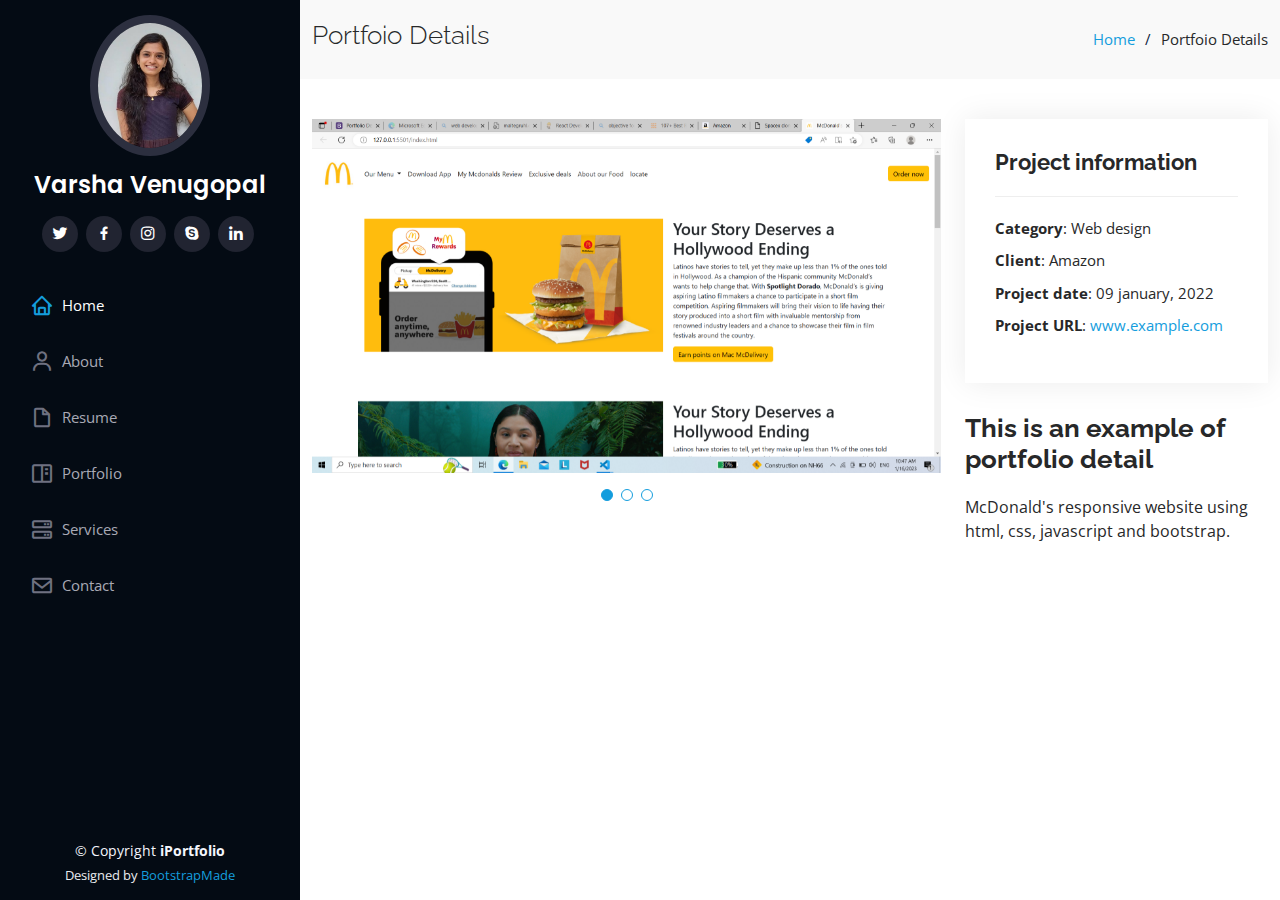
<file: portfolio3.html>
<!DOCTYPE html>
<html lang="en">

<head>
  <meta charset="utf-8">
  <meta content="width=device-width, initial-scale=1.0" name="viewport">

  <title>Portfolio Details - iPortfolio Bootstrap Template</title>
  <meta content="" name="description">
  <meta content="" name="keywords">

  <!-- Favicons -->
  <link href="assets/img/favicon.png" rel="icon">
  <link href="assets/img/apple-touch-icon.png" rel="apple-touch-icon">

  <!-- Google Fonts -->
  <link href="https://fonts.googleapis.com/css?family=Open+Sans:300,300i,400,400i,600,600i,700,700i|Raleway:300,300i,400,400i,500,500i,600,600i,700,700i|Poppins:300,300i,400,400i,500,500i,600,600i,700,700i" rel="stylesheet">

  <!-- Vendor CSS Files -->
  <link href="assets/vendor/aos/aos.css" rel="stylesheet">
  <link href="assets/vendor/bootstrap/css/bootstrap.min.css" rel="stylesheet">
  <link href="assets/vendor/bootstrap-icons/bootstrap-icons.css" rel="stylesheet">
  <link href="assets/vendor/boxicons/css/boxicons.min.css" rel="stylesheet">
  <link href="assets/vendor/glightbox/css/glightbox.min.css" rel="stylesheet">
  <link href="assets/vendor/swiper/swiper-bundle.min.css" rel="stylesheet">

  <!-- Template Main CSS File -->
  <link href="assets/css/style.css" rel="stylesheet">

  <!-- =======================================================
  * Template Name: iPortfolio - v3.10.0
  * Template URL: https://bootstrapmade.com/iportfolio-bootstrap-portfolio-websites-template/
  * Author: BootstrapMade.com
  * License: https://bootstrapmade.com/license/
  ======================================================== -->
</head>

<body>

  <!-- ======= Mobile nav toggle button ======= -->
  <i class="bi bi-list mobile-nav-toggle d-xl-none"></i>

  <!-- ======= Header ======= -->
  <header id="header">
    <div class="d-flex flex-column">

      <div class="profile">
        <img src="assets/img/varshaaa.jpg" alt="" class="img-fluid rounded-circle">
        <h1 class="text-light"><a href="index.html">Varsha Venugopal</a></h1>
        <div class="social-links mt-3 text-center">
          <a href="#" class="twitter"><i class="bx bxl-twitter"></i></a>
          <a href="#" class="facebook"><i class="bx bxl-facebook"></i></a>
          <a href="#" class="instagram"><i class="bx bxl-instagram"></i></a>
          <a href="#" class="google-plus"><i class="bx bxl-skype"></i></a>
          <a href="#" class="linkedin"><i class="bx bxl-linkedin"></i></a>
        </div>
      </div>

      <nav id="navbar" class="nav-menu navbar">
        <ul>
          <li><a href="#hero" class="nav-link scrollto active"><i class="bx bx-home"></i> <span>Home</span></a></li>
          <li><a href="#about" class="nav-link scrollto"><i class="bx bx-user"></i> <span>About</span></a></li>
          <li><a href="#resume" class="nav-link scrollto"><i class="bx bx-file-blank"></i> <span>Resume</span></a></li>
          <li><a href="#portfolio" class="nav-link scrollto"><i class="bx bx-book-content"></i> <span>Portfolio</span></a></li>
          <li><a href="#services" class="nav-link scrollto"><i class="bx bx-server"></i> <span>Services</span></a></li>
          <li><a href="#contact" class="nav-link scrollto"><i class="bx bx-envelope"></i> <span>Contact</span></a></li>
        </ul>
      </nav><!-- .nav-menu -->
    </div>
  </header><!-- End Header -->

  <main id="main">

    <!-- ======= Breadcrumbs ======= -->
    <section id="breadcrumbs" class="breadcrumbs">
      <div class="container">

        <div class="d-flex justify-content-between align-items-center">
          <h2>Portfoio Details</h2>
          <ol>
            <li><a href="index.html">Home</a></li>
            <li>Portfoio Details</li>
          </ol>
        </div>

      </div>
    </section><!-- End Breadcrumbs -->

    <!-- ======= Portfolio Details Section ======= -->
    <section id="portfolio-details" class="portfolio-details">
      <div class="container">

        <div class="row gy-4">

          <div class="col-lg-8">
            <div class="portfolio-details-slider swiper">
              <div class="swiper-wrapper align-items-center">

                <div class="swiper-slide">
                  <img src="assets/img/mc1.png" alt="">
                </div>

                <div class="swiper-slide">
                  <img src="assets/img/mc2.png" alt="">
                </div>

                <div class="swiper-slide">
                  <img src="assets/img/mc3.png" alt="">
                </div>

              </div>
              <div class="swiper-pagination"></div>
            </div>
          </div>

          <div class="col-lg-4">
            <div class="portfolio-info">
              <h3>Project information</h3>
              <ul>
                <li><strong>Category</strong>: Web design</li>
                <li><strong>Client</strong>: Amazon</li>
                <li><strong>Project date</strong>: 09 january, 2022</li>
                <li><strong>Project URL</strong>: <a href="#">www.example.com</a></li>
              </ul>
            </div>
            <div class="portfolio-description">
              <h2>This is an example of portfolio detail</h2>
              <p>
              McDonald's responsive website using html, css, javascript and bootstrap.
              </p>
            </div>
          </div>

        </div>

      </div>
    </section><!-- End Portfolio Details Section -->

  </main><!-- End #main -->

  <!-- ======= Footer ======= -->
  <footer id="footer">
    <div class="container">
      <div class="copyright">
        &copy; Copyright <strong><span>iPortfolio</span></strong>
      </div>
      <div class="credits">
        <!-- All the links in the footer should remain intact. -->
        <!-- You can delete the links only if you purchased the pro version. -->
        <!-- Licensing information: https://bootstrapmade.com/license/ -->
        <!-- Purchase the pro version with working PHP/AJAX contact form: https://bootstrapmade.com/iportfolio-bootstrap-portfolio-websites-template/ -->
        Designed by <a href="https://bootstrapmade.com/">BootstrapMade</a>
      </div>
    </div>
  </footer><!-- End  Footer -->

  <a href="#" class="back-to-top d-flex align-items-center justify-content-center"><i class="bi bi-arrow-up-short"></i></a>

  <!-- Vendor JS Files -->
  <script src="assets/vendor/purecounter/purecounter_vanilla.js"></script>
  <script src="assets/vendor/aos/aos.js"></script>
  <script src="assets/vendor/bootstrap/js/bootstrap.bundle.min.js"></script>
  <script src="assets/vendor/glightbox/js/glightbox.min.js"></script>
  <script src="assets/vendor/isotope-layout/isotope.pkgd.min.js"></script>
  <script src="assets/vendor/swiper/swiper-bundle.min.js"></script>
  <script src="assets/vendor/typed.js/typed.min.js"></script>
  <script src="assets/vendor/waypoints/noframework.waypoints.js"></script>
  <script src="assets/vendor/php-email-form/validate.js"></script>

  <!-- Template Main JS File -->
  <script src="assets/js/main.js"></script>

</body>

</html>
</file>
<file: assets/css/style.css>
/**
* Template Name: iPortfolio - v3.10.0
* Template URL: https://bootstrapmade.com/iportfolio-bootstrap-portfolio-websites-template/
* Author: BootstrapMade.com
* License: https://bootstrapmade.com/license/
*/

/*--------------------------------------------------------------
# General
--------------------------------------------------------------*/
body {
  font-family: "Open Sans", sans-serif;
  color: #272829;
}

a {
  color: #149ddd;
  text-decoration: none;
}

a:hover {
  color: #37b3ed;
  text-decoration: none;
}

h1,
h2,
h3,
h4,
h5,
h6 {
  font-family: "Raleway", sans-serif;
}

/*--------------------------------------------------------------
# Back to top button
--------------------------------------------------------------*/
.back-to-top {
  position: fixed;
  visibility: hidden;
  opacity: 0;
  right: 15px;
  bottom: 15px;
  z-index: 996;
  background: #149ddd;
  width: 40px;
  height: 40px;
  border-radius: 50px;
  transition: all 0.4s;
}

.back-to-top i {
  font-size: 28px;
  color: #fff;
  line-height: 0;
}

.back-to-top:hover {
  background: #2eafec;
  color: #fff;
}

.back-to-top.active {
  visibility: visible;
  opacity: 1;
}

/*--------------------------------------------------------------
# Header
--------------------------------------------------------------*/
#header {
  position: fixed;
  top: 0;
  left: 0;
  bottom: 0;
  width: 300px;
  transition: all ease-in-out 0.5s;
  z-index: 9997;
  transition: all 0.5s;
  padding: 0 15px;
  background: #040b14;
  overflow-y: auto;
}

#header .profile img {
  margin: 15px auto;
  display: block;
  width: 120px;
  border: 8px solid #2c2f3f;
}

#header .profile h1 {
  font-size: 24px;
  margin: 0;
  padding: 0;
  font-weight: 600;
  -moz-text-align-last: center;
  text-align-last: center;
  font-family: "Poppins", sans-serif;
}

#header .profile h1 a,
#header .profile h1 a:hover {
  color: #fff;
  text-decoration: none;
}

#header .profile .social-links a {
  font-size: 18px;
  display: inline-block;
  background: #212431;
  color: #fff;
  line-height: 1;
  padding: 8px 0;
  margin-right: 4px;
  border-radius: 50%;
  text-align: center;
  width: 36px;
  height: 36px;
  transition: 0.3s;
}

#header .profile .social-links a:hover {
  background: #149ddd;
  color: #fff;
  text-decoration: none;
}

#main {
  margin-left: 300px;
}

@media (max-width: 1199px) {
  #header {
    left: -300px;
  }

  #main {
    margin-left: 0;
  }
}

/*--------------------------------------------------------------
# Navigation Menu
--------------------------------------------------------------*/
/* Desktop Navigation */
.nav-menu {
  padding: 30px 0 0 0;
}

.nav-menu * {
  margin: 0;
  padding: 0;
  list-style: none;
}

.nav-menu>ul>li {
  position: relative;
  white-space: nowrap;
}

.nav-menu a,
.nav-menu a:focus {
  display: flex;
  align-items: center;
  color: #a8a9b4;
  padding: 12px 15px;
  margin-bottom: 8px;
  transition: 0.3s;
  font-size: 15px;
}

.nav-menu a i,
.nav-menu a:focus i {
  font-size: 24px;
  padding-right: 8px;
  color: #6f7180;
}

.nav-menu a:hover,
.nav-menu .active,
.nav-menu .active:focus,
.nav-menu li:hover>a {
  text-decoration: none;
  color: #fff;
}

.nav-menu a:hover i,
.nav-menu .active i,
.nav-menu .active:focus i,
.nav-menu li:hover>a i {
  color: #149ddd;
}

/* Mobile Navigation */
.mobile-nav-toggle {
  position: fixed;
  right: 15px;
  top: 15px;
  z-index: 9998;
  border: 0;
  font-size: 24px;
  transition: all 0.4s;
  outline: none !important;
  background-color: #149ddd;
  color: #fff;
  width: 40px;
  height: 40px;
  display: inline-flex;
  align-items: center;
  justify-content: center;
  line-height: 0;
  border-radius: 50px;
  cursor: pointer;
}

.mobile-nav-active {
  overflow: hidden;
}

.mobile-nav-active #header {
  left: 0;
}

/*--------------------------------------------------------------
# Hero Section
--------------------------------------------------------------*/
#hero {
  width: 100%;
  height: 100vh;
  /* background: url("../img/") top center; */
  background-color: #0e2442;
  background-size: cover;
}

#hero:before {
  content: "";
  background: rgba(5, 13, 24, 0.3);
  position: absolute;
  bottom: 0;
  top: 0;
  left: 0;
  right: 0;
  z-index: 1;
}

#hero .hero-container {
  position: relative;
  z-index: 2;
  min-width: 300px;
}

#hero h1 {
  margin: 0 0 10px 0;
  font-size: 64px;
  font-weight: 700;
  line-height: 56px;
  color: #fff;
}

#hero p {
  color: #fff;
  margin-bottom: 50px;
  font-size: 26px;
  font-family: "Poppins", sans-serif;
}

#hero p span {
  color: #fff;
  padding-bottom: 4px;
  letter-spacing: 1px;
  border-bottom: 3px solid #149ddd;
}

@media (min-width: 1024px) {
  #hero {
    background-attachment: fixed;
  }
}

@media (max-width: 768px) {
  #hero h1 {
    font-size: 28px;
    line-height: 36px;
  }

  #hero h2 {
    font-size: 18px;
    line-height: 24px;
    margin-bottom: 30px;
  }
}

/*--------------------------------------------------------------
# Sections General
--------------------------------------------------------------*/
section {
  padding: 60px 0;
  overflow: hidden;
}

.section-bg {
  background: #f5f8fd;
}

.section-title {
  padding-bottom: 30px;
}

.section-title h2 {
  font-size: 32px;
  font-weight: bold;
  margin-bottom: 20px;
  padding-bottom: 20px;
  position: relative;
  color: #173b6c;
}

.section-title h2::after {
  content: "";
  position: absolute;
  display: block;
  width: 50px;
  height: 3px;
  background: #149ddd;
  bottom: 0;
  left: 0;
}

.section-title p {
  margin-bottom: 0;
}

/*--------------------------------------------------------------
# About
--------------------------------------------------------------*/
.about .content h3 {
  font-weight: 700;
  font-size: 26px;
  color: #173b6c;
}

.about .content ul {
  list-style: none;
  padding: 0;
}

.about .content ul li {
  margin-bottom: 20px;
  display: flex;
  align-items: center;
}

.about .content ul strong {
  margin-right: 10px;
}

.about .content ul i {
  font-size: 16px;
  margin-right: 5px;
  color: #149ddd;
  line-height: 0;
}

.about .content p:last-child {
  margin-bottom: 0;
}

/*--------------------------------------------------------------
# Facts
--------------------------------------------------------------*/
.facts {
  padding-bottom: 30px;
}

.facts .count-box {
  padding: 30px;
  width: 100%;
}

.facts .count-box i {
  display: block;
  font-size: 44px;
  color: #149ddd;
  float: left;
  line-height: 0;
}

.facts .count-box span {
  font-size: 48px;
  line-height: 40px;
  display: block;
  font-weight: 700;
  color: #050d18;
  margin-left: 60px;
}

.facts .count-box p {
  padding: 15px 0 0 0;
  margin: 0 0 0 60px;
  font-family: "Raleway", sans-serif;
  font-size: 14px;
  color: #122f57;
}

.facts .count-box a {
  font-weight: 600;
  display: block;
  margin-top: 20px;
  color: #122f57;
  font-size: 15px;
  font-family: "Poppins", sans-serif;
  transition: ease-in-out 0.3s;
}

.facts .count-box a:hover {
  color: #1f5297;
}

/*--------------------------------------------------------------
# Akills
--------------------------------------------------------------*/
.skills .progress {
  height: 60px;
  display: block;
  background: none;
  border-radius: 0;
}

.skills .progress .skill {
  padding: 0;
  margin: 0 0 6px 0;
  text-transform: uppercase;
  display: block;
  font-weight: 600;
  font-family: "Poppins", sans-serif;
  color: #050d18;
}

.skills .progress .skill .val {
  float: right;
  font-style: normal;
}

.skills .progress-bar-wrap {
  background: #dce8f8;
  height: 10px;
}

.skills .progress-bar {
  width: 1px;
  height: 10px;
  transition: 0.9s;
  background-color: #149ddd;
}

/*--------------------------------------------------------------
# Resume
--------------------------------------------------------------*/
.resume .resume-title {
  font-size: 26px;
  font-weight: 700;
  margin-top: 20px;
  margin-bottom: 20px;
  color: #050d18;
}

.resume .resume-item {
  padding: 0 0 20px 20px;
  margin-top: -2px;
  border-left: 2px solid #1f5297;
  position: relative;
}

.resume .resume-item h4 {
  line-height: 18px;
  font-size: 18px;
  font-weight: 600;
  text-transform: uppercase;
  font-family: "Poppins", sans-serif;
  color: #050d18;
  margin-bottom: 10px;
}

.resume .resume-item h5 {
  font-size: 16px;
  background: #e4edf9;
  padding: 5px 15px;
  display: inline-block;
  font-weight: 600;
  margin-bottom: 10px;
}

.resume .resume-item ul {
  padding-left: 20px;
}

.resume .resume-item ul li {
  padding-bottom: 10px;
}

.resume .resume-item:last-child {
  padding-bottom: 0;
}

.resume .resume-item::before {
  content: "";
  position: absolute;
  width: 16px;
  height: 16px;
  border-radius: 50px;
  left: -9px;
  top: 0;
  background: #fff;
  border: 2px solid #1f5297;
}

/*--------------------------------------------------------------
# Portfolio
--------------------------------------------------------------*/
.portfolio .portfolio-item {
  margin-bottom: 30px;
}

.portfolio #portfolio-flters {
  padding: 0;
  margin: 0 auto 35px auto;
  list-style: none;
  text-align: center;
  background: #fff;
  border-radius: 50px;
  padding: 2px 15px;
}

.portfolio #portfolio-flters li {
  cursor: pointer;
  display: inline-block;
  padding: 10px 15px 8px 15px;
  font-size: 14px;
  font-weight: 600;
  line-height: 1;
  text-transform: uppercase;
  color: #272829;
  margin-bottom: 5px;
  transition: all 0.3s ease-in-out;
}

.portfolio #portfolio-flters li:hover,
.portfolio #portfolio-flters li.filter-active {
  color: #149ddd;
}

.portfolio #portfolio-flters li:last-child {
  margin-right: 0;
}

.portfolio .portfolio-wrap {
  transition: 0.3s;
  position: relative;
  overflow: hidden;
  z-index: 1;
}

.portfolio .portfolio-wrap::before {
  content: "";
  background: rgba(255, 255, 255, 0.5);
  position: absolute;
  left: 0;
  right: 0;
  top: 0;
  bottom: 0;
  transition: all ease-in-out 0.3s;
  z-index: 2;
  opacity: 0;
}

.portfolio .portfolio-wrap .portfolio-links {
  opacity: 1;
  left: 0;
  right: 0;
  bottom: -60px;
  z-index: 3;
  position: absolute;
  transition: all ease-in-out 0.3s;
  display: flex;
  justify-content: center;
}

.portfolio .portfolio-wrap .portfolio-links a {
  color: #fff;
  font-size: 28px;
  text-align: center;
  background: rgba(20, 157, 221, 0.75);
  transition: 0.3s;
  width: 50%;
}

.portfolio .portfolio-wrap .portfolio-links a:hover {
  background: rgba(20, 157, 221, 0.95);
}

.portfolio .portfolio-wrap .portfolio-links a+a {
  border-left: 1px solid #37b3ed;
}

.portfolio .portfolio-wrap:hover::before {
  top: 0;
  left: 0;
  right: 0;
  bottom: 0;
  opacity: 1;
}

.portfolio .portfolio-wrap:hover .portfolio-links {
  opacity: 1;
  bottom: 0;
}

/*--------------------------------------------------------------
# Portfolio Details
--------------------------------------------------------------*/
.portfolio-details {
  padding-top: 40px;
}

.portfolio-details .portfolio-details-slider img {
  width: 100%;
}

.portfolio-details .portfolio-details-slider .swiper-pagination {
  margin-top: 20px;
  position: relative;
}

.portfolio-details .portfolio-details-slider .swiper-pagination .swiper-pagination-bullet {
  width: 12px;
  height: 12px;
  background-color: #fff;
  opacity: 1;
  border: 1px solid #149ddd;
}

.portfolio-details .portfolio-details-slider .swiper-pagination .swiper-pagination-bullet-active {
  background-color: #149ddd;
}

.portfolio-details .portfolio-info {
  padding: 30px;
  box-shadow: 0px 0 30px rgba(5, 13, 24, 0.08);
}

.portfolio-details .portfolio-info h3 {
  font-size: 22px;
  font-weight: 700;
  margin-bottom: 20px;
  padding-bottom: 20px;
  border-bottom: 1px solid #eee;
}

.portfolio-details .portfolio-info ul {
  list-style: none;
  padding: 0;
  font-size: 15px;
}

.portfolio-details .portfolio-info ul li+li {
  margin-top: 10px;
}

.portfolio-details .portfolio-description {
  padding-top: 30px;
}

.portfolio-details .portfolio-description h2 {
  font-size: 26px;
  font-weight: 700;
  margin-bottom: 20px;
}

.portfolio-details .portfolio-description p {
  padding: 0;
}

/*--------------------------------------------------------------
# Services
--------------------------------------------------------------*/
.services .icon-box {
  margin-bottom: 20px;
}

.services .icon {
  float: left;
  display: flex;
  align-items: center;
  justify-content: center;
  width: 54px;
  height: 54px;
  background: #149ddd;
  border-radius: 50%;
  transition: 0.5s;
  border: 1px solid #149ddd;
}

.services .icon i {
  color: #fff;
  font-size: 24px;
  line-height: 0;
}

.services .icon-box:hover .icon {
  background: #fff;
}

.services .icon-box:hover .icon i {
  color: #149ddd;
}

.services .title {
  margin-left: 80px;
  font-weight: 700;
  margin-bottom: 15px;
  font-size: 18px;
}

.services .title a {
  color: #343a40;
}

.services .title a:hover {
  color: #149ddd;
}

.services .description {
  margin-left: 80px;
  line-height: 24px;
  font-size: 14px;
}

/*--------------------------------------------------------------
# Testimonials
--------------------------------------------------------------*/
.testimonials .testimonials-carousel,
.testimonials .testimonials-slider {
  overflow: hidden;
}

.testimonials .testimonial-item {
  box-sizing: content-box;
  text-align: center;
  min-height: 320px;
}

.testimonials .testimonial-item .testimonial-img {
  width: 90px;
  border-radius: 50%;
  margin: 0 auto;
}

.testimonials .testimonial-item h3 {
  font-size: 18px;
  font-weight: bold;
  margin: 10px 0 5px 0;
  color: #111;
}

.testimonials .testimonial-item h4 {
  font-size: 14px;
  color: #999;
  margin: 0;
}

.testimonials .testimonial-item .quote-icon-left,
.testimonials .testimonial-item .quote-icon-right {
  color: #c3e8fa;
  font-size: 26px;
}

.testimonials .testimonial-item .quote-icon-left {
  display: inline-block;
  left: -5px;
  position: relative;
}

.testimonials .testimonial-item .quote-icon-right {
  display: inline-block;
  right: -5px;
  position: relative;
  top: 10px;
}

.testimonials .testimonial-item p {
  font-style: italic;
  margin: 0 15px 15px 15px;
  padding: 20px;
  background: #fff;
  position: relative;
  margin-bottom: 35px;
  border-radius: 6px;
  box-shadow: 0px 2px 15px rgba(0, 0, 0, 0.1);
}

.testimonials .testimonial-item p::after {
  content: "";
  width: 0;
  height: 0;
  border-top: 20px solid #fff;
  border-right: 20px solid transparent;
  border-left: 20px solid transparent;
  position: absolute;
  bottom: -20px;
  left: calc(50% - 20px);
}

.testimonials .swiper-pagination {
  margin-top: 20px;
  position: relative;
}

.testimonials .swiper-pagination .swiper-pagination-bullet {
  width: 12px;
  height: 12px;
  background-color: #fff;
  opacity: 1;
  border: 1px solid #149ddd;
}

.testimonials .swiper-pagination .swiper-pagination-bullet-active {
  background-color: #149ddd;
}

/*--------------------------------------------------------------
# Contact
--------------------------------------------------------------*/
.contact {
  padding-bottom: 130px;
}

.contact .info {
  padding: 30px;
  background: #fff;
  width: 100%;
  box-shadow: 0 0 24px 0 rgba(0, 0, 0, 0.12);
}

.contact .info i {
  font-size: 20px;
  color: #149ddd;
  float: left;
  width: 44px;
  height: 44px;
  background: #dff3fc;
  display: flex;
  justify-content: center;
  align-items: center;
  border-radius: 50px;
  transition: all 0.3s ease-in-out;
}

.contact .info h4 {
  padding: 0 0 0 60px;
  font-size: 22px;
  font-weight: 600;
  margin-bottom: 5px;
  color: #050d18;
}

.contact .info p {
  padding: 0 0 10px 60px;
  margin-bottom: 20px;
  font-size: 14px;
  color: #173b6c;
}

.contact .info .email p {
  padding-top: 5px;
}

.contact .info .social-links {
  padding-left: 60px;
}

.contact .info .social-links a {
  font-size: 18px;
  display: inline-block;
  background: #333;
  color: #fff;
  line-height: 1;
  padding: 8px 0;
  border-radius: 50%;
  text-align: center;
  width: 36px;
  height: 36px;
  transition: 0.3s;
  margin-right: 10px;
}

.contact .info .social-links a:hover {
  background: #149ddd;
  color: #fff;
}

.contact .info .email:hover i,
.contact .info .address:hover i,
.contact .info .phone:hover i {
  background: #149ddd;
  color: #fff;
}

.contact .js-form {
  width: 100%;
  padding: 30px;
  background: #fff;
  box-shadow: 0 0 24px 0 rgba(0, 0, 0, 0.12);
}

.contact .js-form .form-group {
  padding-bottom: 8px;
}

.contact .js-form .validate {
  display: none;
  color: red;
  margin: 0 0 15px 0;
  font-weight: 400;
  font-size: 13px;
}

.contact .js-form .error-message {
  display: none;
  color: #fff;
  background: #ed3c0d;
  text-align: left;
  padding: 15px;
  font-weight: 600;
}

.contact .js-form .error-message br+br {
  margin-top: 25px;
}

.contact .js-form .sent-message {
  display: none;
  color: #fff;
  background: #18d26e;
  text-align: center;
  padding: 15px;
  font-weight: 600;
}

.contact .js-form .loading {
  display: none;
  background: #fff;
  text-align: center;
  padding: 15px;
}

.contact .js-form .loading:before {
  content: "";
  display: inline-block;
  border-radius: 50%;
  width: 24px;
  height: 24px;
  margin: 0 10px -6px 0;
  border: 3px solid #18d26e;
  border-top-color: #eee;
  -webkit-animation: animate-loading 1s linear infinite;
  animation: animate-loading 1s linear infinite;
}

.contact .js-form .form-group {
  margin-bottom: 15px;
}

.contact .js-form label {
  padding-bottom: 8px;
}

.contact .js-form input,
.contact .js-form textarea {
  border-radius: 0;
  box-shadow: none;
  font-size: 14px;
}

.contact .js-form input {
  height: 44px;
}

.contact .js-form textarea {
  padding: 10px 15px;
}

.contact .js-form button[type=submit] {
  background: #149ddd;
  border: 0;
  padding: 10px 24px;
  color: #fff;
  transition: 0.4s;
  border-radius: 4px;
}

.contact .js-form button[type=submit]:hover {
  background: #37b3ed;
}

@-webkit-keyframes animate-loading {
  0% {
    transform: rotate(0deg);
  }

  100% {
    transform: rotate(360deg);
  }
}

@keyframes animate-loading {
  0% {
    transform: rotate(0deg);
  }

  100% {
    transform: rotate(360deg);
  }
}

/*--------------------------------------------------------------
# Breadcrumbs
--------------------------------------------------------------*/
.breadcrumbs {
  padding: 20px 0;
  background: #f9f9f9;
}

.breadcrumbs h2 {
  font-size: 26px;
  font-weight: 300;
}

.breadcrumbs ol {
  display: flex;
  flex-wrap: wrap;
  list-style: none;
  padding: 0;
  margin: 0;
  font-size: 15px;
}

.breadcrumbs ol li+li {
  padding-left: 10px;
}

.breadcrumbs ol li+li::before {
  display: inline-block;
  padding-right: 10px;
  color: #0e2442;
  content: "/";
}

@media (max-width: 768px) {
  .breadcrumbs .d-flex {
    display: block !important;
  }

  .breadcrumbs ol {
    display: block;
  }

  .breadcrumbs ol li {
    display: inline-block;
  }
}

/*--------------------------------------------------------------
# Footer
--------------------------------------------------------------*/
#footer {
  padding: 15px;
  color: #f4f6fd;
  font-size: 14px;
  position: fixed;
  left: 0;
  bottom: 0;
  width: 300px;
  z-index: 9999;
  background: #040b14;
}

#footer .copyright {
  text-align: center;
}

#footer .credits {
  padding-top: 5px;
  text-align: center;
  font-size: 13px;
  color: #eaebf0;
}

@media (max-width: 1199px) {
  #footer {
    position: static;
    width: auto;
    padding-right: 20px 15px;
  }
}
</file>
